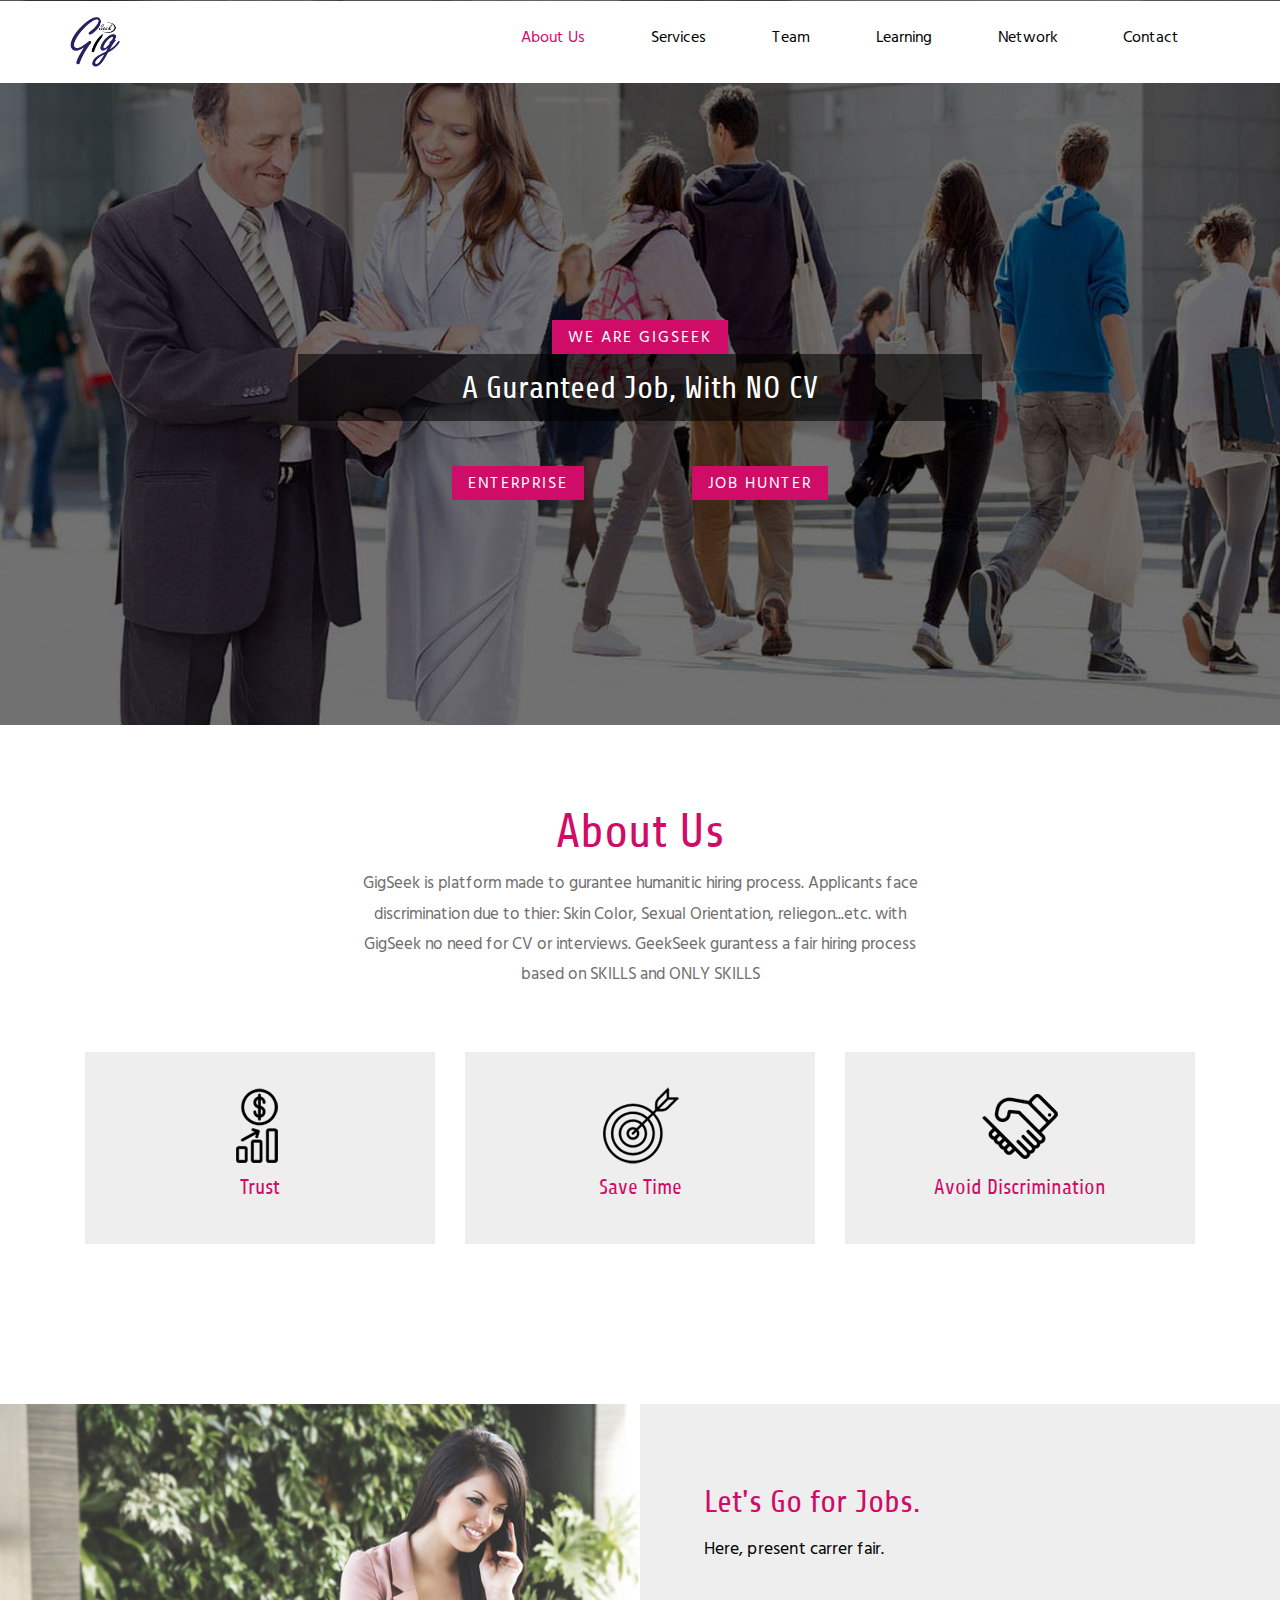
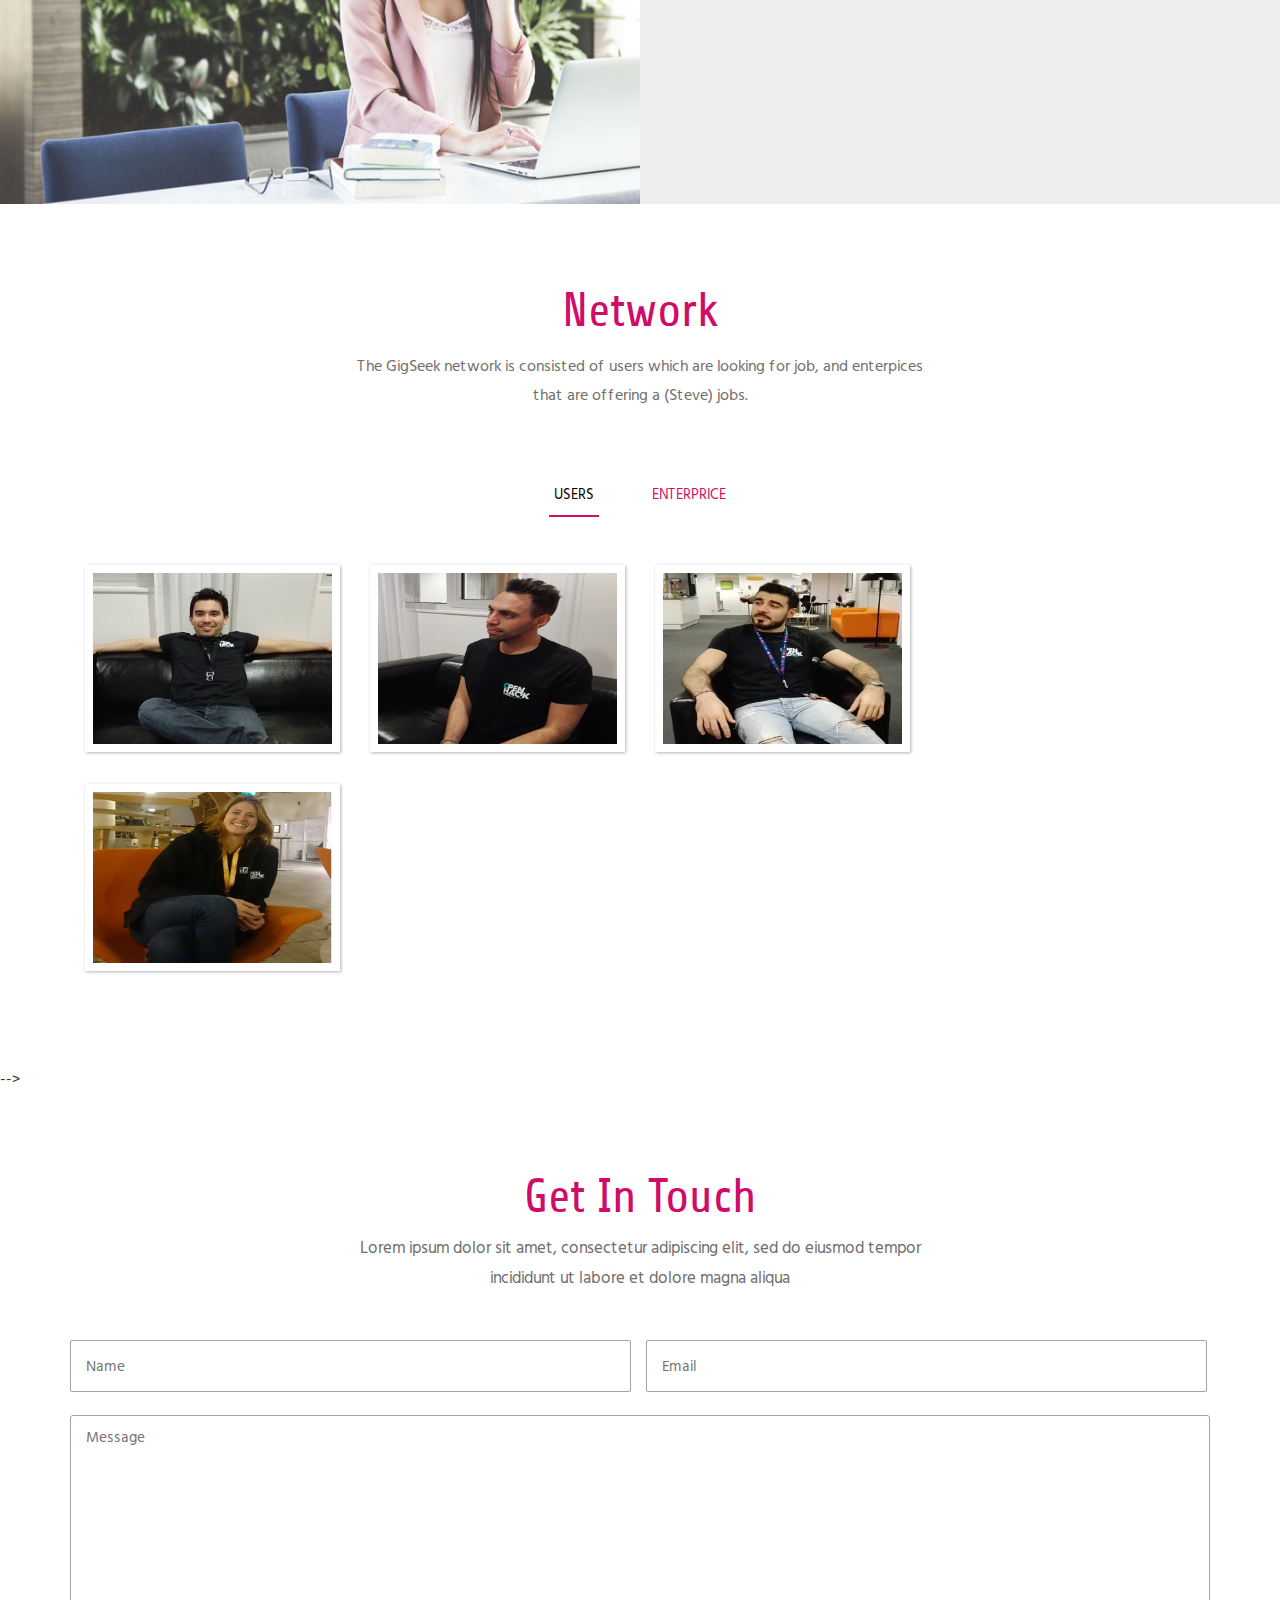
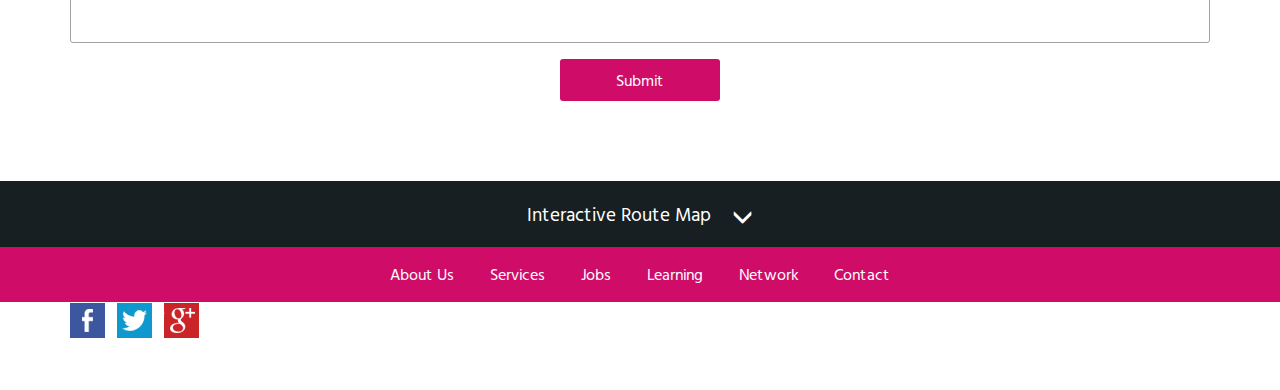
<file: index.html>
<!DOCTYPE HTML>
<html>
<head>
<title>Home</title>
<link href="css/bootstrap.css" rel="stylesheet" type="text/css" media="all">
<!-- jQuery (necessary for Bootstrap's JavaScript plugins) -->
<!-- Custom Theme files -->
<link href="css/style.css" rel="stylesheet" type="text/css" media="all"/>
<!-- Custom Theme files -->
<meta name="viewport" content="width=device-width, initial-scale=1">
<meta http-equiv="Content-Type" content="text/html; charset=utf-8" />
<meta name="keywords" content="" />
<script type="application/x-javascript"> addEventListener("load", function() { setTimeout(hideURLbar, 0); }, false); function hideURLbar(){ window.scrollTo(0,1); } </script>
<!--Google Fonts-->
<!--google fonts-->
<script src="js/jquery-1.11.0.min.js"></script>
<script src="js/jquery.circlechart.js"></script>
<!-- start-smoth-scrolling -->
<script type="text/javascript" src="js/move-top.js"></script>
<script type="text/javascript" src="js/easing.js"></script>
<script type="text/javascript">
	jQuery(document).ready(function($) {
		$(".scroll").click(function(event){		
			event.preventDefault();
			$('html,body').animate({scrollTop:$(this.hash).offset().top},1000);
		});
	});
	<link rel="stylesheet" href="https://maxcdn.bootstrapcdn.com/bootstrap/3.3.7/css/bootstrap.min.css">
  <script src="https://ajax.googleapis.com/ajax/libs/jquery/3.1.1/jquery.min.js"></script>
  <script src="https://maxcdn.bootstrapcdn.com/bootstrap/3.3.7/js/bootstrap.min.js"></script>

</script>
<style>
.logo{height:50px; 
weight:50px;
margin:0px,0px;}
.btn_pink {padding: 2 4 0 4;
font-size:12px;
height:23;
background-color:#CF0C68;
border-width:1;}
</style>
<!-- start-smoth-scrolling -->
</head>
<body>
<!--header strat here-->
<div class="header" id="home">
	<div class="container">
	  <div class="header-main">
	     <div class="logo">
		 <a href="/"><img class="logo" src="images/TransparentLogo.png"/></a>
            
	     </div>
	     <div class="top-nav">
		 	 <span class="menu"> <img src="images/icon.png" alt=""></span>	
		      <nav class="cl-effect-1" id="cl-effect-1">		   		       											
					<ul class="res">
						<li><a href="#home" class="scroll active">About Us</a></li>
						<li><a href="#about" class="scroll">Services</a></li>
						<li><a href="#team" class="scroll">Team</a></li>
						<li><a href="#services" class="scroll">Learning</a></li>
						<li><a href="#gallery" class="scroll">Network</a></li>	
						<li><a href="#contact" class="scroll">Contact</a></li>						
					</ul>
		   </nav>
				<!-- script-for-menu -->
								 <script>
								   $( "span.menu" ).click(function() {
									 $( "ul.res" ).slideToggle( 300, function() {
									 // Animation complete.
									  });
									 });
								</script>
				<!-- /script-for-menu -->

	    </div>
	     <div class="clearfix"> </div>
	  </div>
	</div>
</div>
<!--header strat here-->
<!--banner start here-->
<div class="banner">
	<div class="container">
		<div class="banner-main">
			   <h3>We are Gigseek</h3>
			   <h2>A Guranteed Job, With NO CV</h2>
			<div class="clearfix"> </div><br/><br/>
             <a href="#"><h3>Enterprise</h3></a>
            &nbsp;&nbsp;&nbsp;&nbsp;&nbsp;&nbsp;&nbsp;&nbsp;&nbsp;&nbsp;&nbsp;&nbsp;
            &nbsp;&nbsp;&nbsp;&nbsp;&nbsp;&nbsp;&nbsp;&nbsp;&nbsp;&nbsp;&nbsp;&nbsp;
              <a href="./user.html">  <h3>Job Hunter</h3></a>
		</div>
        <div>

        </div>
	</div>
</div>
<!--banner end here-->
<!--about start here-->
<div class="about-w3l" id="about">
	<div class="container">
		<div class="about-main-w3l">
			<div class="about-top-w3l">
			   <h3>About Us</h3>
			   <p>GigSeek is platform made to gurantee humanitic hiring process.
				   Applicants face discrimination  due to thier: Skin Color, Sexual Orientation, reliegon...etc.
			      with GigSeek no need for CV or interviews. GeekSeek gurantess a fair hiring process based on SKILLS and ONLY SKILLS
				
				 </p>
			</div>
			<div class="about-bottom-w3l">
				<div class="col-md-4 about-grid">
					<div class="about-grid-main">
						<img src="images/d1.png" alt="">
						<a data-toggle="modal" data-target="#myModal"><h4>Trust</h4></a>


  <!-- Modal -->
  <div class="modal fade" id="myModal" role="dialog">
    <div class="modal-dialog">
    
      <!-- Modal content-->
      <div class="modal-content">
        <div class="modal-header">
          <button type="button" class="close" data-dismiss="modal">&times;</button>
          <h4 class="modal-title">Trust</h4>
        </div>
        <div class="modal-body">
          <p>GigSeek platform guarantee trust between users and organizations.</p>
        </div>
        <div class="modal-footer">
          <button type="button" class="btn btn-default" data-dismiss="modal">Close</button>
        </div>
      </div>
      
    </div>
  </div>

						<!--<p> Ut enim ad minim veniam, quis nostrud exercitation ullamco</p>-->
					</div>
				</div>
				<div class="col-md-4 about-grid">
					<div class="about-grid-main">
						<img src="images/d2.png" alt="">
						<a data-toggle="modal" data-target="#myModa2"><h4>Save Time</h4></a>


  <!-- Modal -->
  <div class="modal fade" id="myModa2" role="dialog">
    <div class="modal-dialog">
    
      <!-- Modal content-->
      <div class="modal-content">
        <div class="modal-header">
          <button type="button" class="close" data-dismiss="modal">&times;</button>
          <h4 class="modal-title">Save TIme</h4>
        </div>
        <div class="modal-body">
          <p>Our inovative platform can save a lot of time previously spent on writing CV's etc.</p>
        </div>
        <div class="modal-footer">
          <button type="button" class="btn btn-default" data-dismiss="modal">Close</button>
        </div>
      </div>
      
    </div>
  </div>
						<!--<p> Ut enim ad minim veniam, quis nostrud exercitation ullamco</p>-->
					</div>
				</div>
				<div class="col-md-4 about-grid">
					<div class="about-grid-main">
						<img src="images/d3.png" alt="">
						<a data-toggle="modal" data-target="#myModa3"><h4>Avoid Discrimination</h4></a>


  <!-- Modal -->
  <div class="modal fade" id="myModa3" role="dialog">
    <div class="modal-dialog">
    
      <!-- Modal content-->
      <div class="modal-content">
        <div class="modal-header">
          <button type="button" class="close" data-dismiss="modal">&times;</button>
          <h4 class="modal-title">Avoid Discriminatin</h4>
        </div>
        <div class="modal-body">
          <p>The most important thing that is offerd by GigSeek is that, this platform use well-knonw tool to avoid dicrimination that leads to waste of talents.</p>
        </div>
        <div class="modal-footer">
          <button type="button" class="btn btn-default" data-dismiss="modal">Close</button>
        </div>
      </div>
      
    </div>
  </div>
						<!--<p> Ut enim ad minim veniam, quis nostrud exercitation ullamco</p>-->
					</div>
				</div>
			  <div class="clearfix"> </div>
			</div>			
		</div>
	</div>
</div>
<!--about end here-->
<!--team start here-->
<div class="team" id="team">
	<!--<div class="container">
		<div class="team-main">
			  <div class="team-top">
			  	<h3>Our Team</h3>
			  	<p>Lorem ipsum dolor sit amet, consectetur adipiscing elit, sed do eiusmod tempor incididunt ut labore et dolore magna aliqua</p>
			  </div>
			  <div class="team-bottom">
			  	<div class="col-md-6 team-gris">
			  		<div class="team-member">
				  		<div class="team-img">
				  			<img src="images/t1.jpg" alt="" class="img-responsive">
				  			<ul class="team-mem">				  				
				  				<li><a href="#" class="fa"><span class="team-icon"> </span> </a></li>
				  				<li><a href="#" class="tw"><span class="team-icon"> </span> </a></li>
				  				<li><a href="#" class="g"><span class="team-icon"> </span> </a></li>
				  			</ul>
				  		</div>
				  		<div class="team-text">
				  			<h3>Smith</h3>
				  			<h4>CEO</h4>
				  		   <p>Lorem ipsum dolor sit amet, consectetur adipiscing elit, sed do eiusmod tempor.</p>
				  		</div>
				  	  <div class="clearfix"> </div>
			  	   </div>
			  	</div>
			  	<div class="col-md-6 team-gris">
			  	   <div class="team-member">
				  		<div class="team-img">
				  			<img src="images/t2.jpg" alt="" class="img-responsive">
				  			<ul class="team-mem">				  				
				  				<li><a href="#" class="fa"><span class="team-icon"> </span> </a></li>
				  				<li><a href="#" class="tw"><span class="team-icon"> </span> </a></li>
				  				<li><a href="#" class="g"><span class="team-icon"> </span> </a></li>
				  			</ul>
				  		</div>
				  		<div class="team-text">
				  			<h3>Cruz</h3>
				  			<h4>Manager</h4>
				  		   <p>Lorem ipsum dolor sit amet, consectetur adipiscing elit, sed do eiusmod tempor.</p>
				  		</div>
				  	  <div class="clearfix"> </div>
			  	   </div>
			  </div>
			  	<div class="clearfix"> </div>
			 </div>
			 <div class="team-bottom">
			  	<div class="col-md-6 team-gris">
			  		<div class="team-member">
				  		<div class="team-img">
				  			<img src="images/t3.jpg" alt="" class="img-responsive">
				  			<ul class="team-mem">				  				
				  				<li><a href="#" class="fa"><span class="team-icon"> </span> </a></li>
				  				<li><a href="#" class="tw"><span class="team-icon"> </span> </a></li>
				  				<li><a href="#" class="g"><span class="team-icon"> </span> </a></li>
				  			</ul>
				  		</div>
				  		<div class="team-text">
				  			<h3>Jackson</h3>
				  			<h4>Staff</h4>
				  		   <p>Lorem ipsum dolor sit amet, consectetur adipiscing elit, sed do eiusmod tempor.</p>
				  		</div>
				  	  <div class="clearfix"> </div>
			  	   </div>
			  	</div>
			  	<div class="col-md-6 team-gris">
			  		<div class="team-member">
				  		<div class="team-img">
				  			<img src="images/t4.jpg" alt="" class="img-responsive">
				  			<ul class="team-mem">				  				
				  				<li><a href="#" class="fa"><span class="team-icon"> </span> </a></li>
				  				<li><a href="#" class="tw"><span class="team-icon"> </span> </a></li>
				  				<li><a href="#" class="g"><span class="team-icon"> </span> </a></li>
				  			</ul>
				  		</div>
				  		<div class="team-text">
				  			<h3>mac</h3>
				  			<h4>Staff</h4>
				  		   <p>Lorem ipsum dolor sit amet, consectetur adipiscing elit, sed do eiusmod tempor.</p>
				  		</div>
				  	  <div class="clearfix"> </div>
			  	   </div>
			  	</div>
			  	<div class="clearfix"> </div>
			 </div>
		</div>
	</div>-->
</div>
<!--team end here-->
<!--design1 start here-->
<div class="design1">
	<div class="design1-main">
		<div class="col-md-6 design1-left">
			
		</div>
		<div class="col-md-6 design1-right">
			<h3>Let's Go for Jobs.</h3>
			<p>Here, present carrer fair.</p>
		</div>
	   <div class="clearfix"> </div>
	</div>
</div>
<!--design1 end here-->
<!--services start here-->
<!--<div class="services-agile" id="services">
	<div class="container">
		<div class="services-main-agile">
			   <div class="service-top-agile">
				   <h3>Our Services</h3>
				   <p>Here, we will give the detail about our service</p>
			  </div>
			  <div class="services-bottom">
			  	 <div class="col-md-7 services-bottom-left">
			  		<div class="ser-grid">
			  		    <div class="col-md-2 ser-icon">
			  			   <span><img src="images/d4.png" alt=""></span>
			  			</div>
			  			<div class="col-md-10 ser-text">
			  				<h4>Java Developer</h4>
			  				<p>But in certain circumstances and owing to the claims of duty or the obligations.</p>
			  			</div>
			  			<div class="clearfix"> </div>
			  		</div>
			  		<div class="ser-grid">
			  		    <div class="col-md-2 ser-icon">
			  			   <span><img src="images/d7.png" alt=""></span>
			  			</div>
			  			<div class="col-md-10 ser-text">
			  				<h4>Graphic Dveloper</h4>
			  				<p>But in certain circumstances and owing to the claims of duty or the obligations.</p>
			  			</div>
			  			<div class="clearfix"> </div>
			  		</div>
			  		<div class="ser-grid">
			  		    <div class="col-md-2 ser-icon">
			  			   <span><img src="images/d6.png" alt=""></span>
			  			</div>
			  			<div class="col-md-10 ser-text">
			  				<h4>Marketer</h4>
			  				<p>But in certain circumstances and owing to the claims of duty or the obligations.</p>
			  			</div>
			  			<div class="clearfix"> </div>
			  		</div>
			  		
			  	 </div>
			  	 <div class="col-md-5 services-bottom-rit">
			  	 	<div class="col-md-4 ser-crl1">
			  		  <div class="demo-4" data-percent="75"> </div>
			  		  <h4>Branding</h4>
			  		 </div>
			  		 <div class="col-md-4 ser-crl1">
				      <div class="demo-5" data-percent="65"> </div>
				      <h4>Marketing</h4>
				     </div>
				     <div class="col-md-4 ser-crl1">
				      <div class="demo-6" data-percent="40"> </div>
				      <h4>Volunteer</h4>
				     </div>
				     <div class="clearfix"> </div>
			  	 </div>
                        <script>
							$('.demo-4').percentcircle({
							animate : true,
							diameter : 100,
							guage: 3,
							coverBg: '#fff',
							bgColor: '#cf790c',
							fillColor: '#46CFB0',
							percentSize: '18px',
							percentWeight: 'normal'
							});		
							$('.demo-5').percentcircle({
							animate : true,
							diameter : 100,
							guage: 3,
							coverBg: '#fff',
							bgColor: '#efefef',
							fillColor: '#8BC163',
							percentSize: '18px',
							percentWeight: '20px'
							});	
							$('.demo-6').percentcircle({
							animate : true,
							diameter : 100,
							guage: 10,
							coverBg: '#fff',
							bgColor: '#efefef',
							fillColor: '#D870A9',
							percentSize: '18px',
							percentWeight: 'normal'
							});		
										
								</script>			  	 
			   <div class="clearfix"> </div>
		    </div>			
		</div>
	</div>
</div>-->
<!--services end here-->
<!--design2 start here-->
<!--<div class="design2">
	<div class="design-2-main">
		<div class="col-md-6 design2-left">
			
		</div>
		<div class="col-md-6 design2-right">
			<div class="design2-top">
				<h3>Best Work Environment</h3>
			    <p> Et harum quidem rerum facilis est et expedita distinctio. Nam libero tempore, cum soluta nobis est eligendi optio cumque nihil impedit.</p>
			</div>
		   <div class="design2-main-grid">
			   	<div class="design2-grid-left">
			   		<span class="d-work"> </span>
			   		<div class="design2-text">
			   			<h4>Nam libero tempore</h4>			   			
			   		</div>
			   		<p> These cases are perfectly simple and easy to distinguish Nam libero tempore.</p>
			   		<div class="clearfix"> </div>
			   	</div>
			   	<div class="design2-grid-left">
			   		<span class="d1-work"> </span>
			   		<div class="design2-text">
			   			<h4>Tempore nam libero</h4>			   			
			   		</div>
			   		<p> These cases are perfectly simple and easy to distinguish Nam libero tempore.</p>
			   		<div class="clearfix"> </div>
			   	</div>
			  <div class="clearfix"> </div>
		   </div>
		   <div class="design2-main-grid">
			   	<div class="design2-grid-left">
			   		<span class="d2-work"> </span>
			   		<div class="design2-text">
			   			<h4>Nam libero tempore</h4>			   			
			   		</div>
			   		<p> These cases are perfectly simple and easy to distinguish Nam libero tempore.</p>
			   		<div class="clearfix"> </div>
			   	</div>
			   	<div class="design2-grid-left">
			   		<span class="d3-work"> </span>
			   		<div class="design2-text">
			   			<h4>Tempore nam libero</h4>			   			
			   		</div>
			   		<p> These cases are perfectly simple and easy to distinguish Nam libero tempore.</p>
			   		<div class="clearfix"> </div>
			   	</div>
			  <div class="clearfix"> </div>
		   </div>
		</div>
		<div class="clearfix"> </div>
	</div>
</div>-->
<!--design2 end here-->
<!--gallery-->
<script src="js/easyResponsiveTabs.js" type="text/javascript"></script>
		    <script type="text/javascript">
			    $(document).ready(function () {
			        $('#horizontalTab').easyResponsiveTabs({
			            type: 'default', //Types: default, vertical, accordion           
			            width: 'auto', //auto or any width like 600px
			            fit: true   // 100% fit in a container
			        });
			    });
				
</script>
<!--script-->
<script src="js/jquery.chocolat.js"></script>
		<link rel="stylesheet" href="css/chocolat.css" type="text/css" media="screen" charset="utf-8">
		<!--light-box-files -->
		<script type="text/javascript" charset="utf-8">
		$(function() {
			$('.img-top a').Chocolat();
		});
		</script>

<!--gallery-->
<div class="gallery" id="gallery">
   <div class="container">
	  <div class="gallery-top ">
			<h3>Network</h3>
			<p>The GigSeek network is consisted of users which are looking for job, and enterpices that are offering a (Steve) jobs.</p>
		</div>	
		<div class="sap_tabs">
			
						 <div id="horizontalTab" style="display: block; width: 100%; margin: 0px;">
						  <ul class="resp-tabs-list">
						  	  <!--<li class="resp-tab-item" aria-controls="tab_item-0" role="tab"><span>All</span></li>-->
							  <li class="resp-tab-item" aria-controls="tab_item-1" role="tab"><span>Users</span></li>
							  <li class="resp-tab-item" aria-controls="tab_item-2" role="tab"><span>Enterprice</span></li>
							<!-- <li class="resp-tab-item" aria-controls="tab_item-3" role="tab"><span>Category2</span></li>-->
							  <div class="clearfix"> </div>
						  </ul>				  	 
							<div class="resp-tabs-container">
							    <!--<div class="tab-1 resp-tab-content" aria-labelledby="tab_item-0">
									<div class="tab_img">
									  <div class="col-md-3 img-top ">
									  	<div class="ih-item square effect7">
					   		  			   <a href="images/Pedro.jpg" rel="title" class="b-link-stripe b-animate-go  thickbox">
					   		  			   	<img src="images/Pedro.jpg" class="img-responsive" alt="">
												 <div class="info">
						                        <h3>Foreign job seeker</h3>
							                        <p>Colombia</p>
						                      </div>
					   		  			   </a>
										</div>
										</div>
										<div class="col-md-3 img-top ">
											<div class="ih-item square effect7">
					   		  			    <a href="images/Adham.jpg" rel="title" class="b-link-stripe b-animate-go  thickbox">
					   		  			    	<img src="images/Adham.jpg" class="img-responsive" alt=""/>
												  <div class="info">
							                        <h3>Foreign joob seeker</h3>
							                        <p>Palestine</p>
							                      </div>
					   		  			   </a>
					   		  			   </div>
										</div>
										<div class="col-md-3 img-top ">
											<div class="ih-item square effect7">
						   		  			   <a href="images/George.jpg" rel="title" class="b-link-stripe b-animate-go  thickbox">
						   		  			   	<img src="images/George.jpg" class="img-responsive" alt=""/>
												   <div class="info">
							                        <h3>Agility</h3>
							                        <p>Description goes here</p>
							                       </div>
					   		  			       </a>
					   		  			   </div>
										</div>
										<div class="col-md-3 img-top ">
											<div class="ih-item square effect7">
					   		  			     <a href="images/Girl.jpg" rel="title" class="b-link-stripe b-animate-go  thickbox">
					   		  			     	<img src="images/Girl.jpg" class="img-responsive" alt=""/>
												 <div class="info">
							                        <h3>Agility</h3>
							                        <p>Description goes here</p>
							                      </div>
					   		  			   </a>
										</div>
										</div>
											<div class="clearfix"> </div>
							     </div>	
							     <div class="tab_img">
									  <div class="col-md-3 img-top ">
									  	<div class="ih-item square effect7">
					   		  			   <a href="images/g5.jpg" rel="title" class="b-link-stripe b-animate-go  thickbox">
					   		  			   	<img src="images/g5.jpg" class="img-responsive" alt=""/>
												 <div class="info">
							                        <h3>Agility</h3>
							                        <p>Description goes here</p>
							                      </div>
					   		  			   </a>
					   		  			  </div>
										</div>
										<div class="col-md-3 img-top ">
											<div class="ih-item square effect7">
					   		  			     <a href="images/g6.jpg" rel="title" class="b-link-stripe b-animate-go  thickbox">
					   		  			    	<img src="images/g6.jpg" class="img-responsive" alt=""/>
												 <div class="info">
							                        <h3>Agility</h3>
							                        <p>Description goes here</p>
							                      </div>
					   		  			     </a>
					   		  			   </div>
										</div>
										<div class="col-md-3 img-top ">
											<div class="ih-item square effect7">
					   		  			      <a href="images/Company1.jpg" rel="title" class="b-link-stripe b-animate-go  thickbox">
					   		  			   	    <img src="images/Company1.jpg" class="img-responsive" alt=""/>
												 <div class="info">
							                        <h3>Agility</h3>
							                        <p>Description goes here</p>
							                      </div>
					   		  			   </a>
					   		  			   </div>
										</div>
										<div class="col-md-3 img-top ">
											<div class="ih-item square effect7">
					   		  			     <a href="images/Company2.jpg" rel="title" class="b-link-stripe b-animate-go  thickbox">
					   		  			     	<img src="images/Company2.jpg" class="img-responsive" alt=""/>
												 <div class="info">
							                        <h3>Agility</h3>
							                        <p>Description goes here</p>
							                      </div>
					   		  			   </a>
										</div>
									 </div>
											<div class="clearfix"> </div>
							     </div>	
							     <div class="tab_img">
									  <div class="col-md-3 img-top ">
									  	 <div class="ih-item square effect7">
					   		  			   <a href="images/g1.jpg" rel="title" class="b-link-stripe b-animate-go  thickbox">
					   		  			   	<img src="images/g9.jpg" class="img-responsive" alt=""/>
												 <div class="info">
							                        <h3>Agility</h3>
							                        <p>Description goes here</p>
							                      </div>
					   		  			   </a>
					   		  			   </div>
										</div>
										<div class="col-md-3 img-top ">
											<div class="ih-item square effect7">
					   		  			    <a href="images/g10.jpg" rel="title" class="b-link-stripe b-animate-go  thickbox">
					   		  			    	<img src="images/g10.jpg" class="img-responsive" alt=""/>
												 <div class="info">
							                        <h3>Agility</h3>
							                        <p>Description goes here</p>
							                      </div>
					   		  			     </a>
					   		  			   </div>
										</div>
										<div class="col-md-3 img-top ">
											<div class="ih-item square effect7">
					   		  			   <a href="images/g11.jpg" rel="title" class="b-link-stripe b-animate-go  thickbox">
					   		  			   	<img src="images/g11.jpg" class="img-responsive" alt=""/>
												 <div class="info">
							                        <h3>Agility</h3>
							                        <p>Description goes here</p>
							                      </div>
					   		  			   </a>
					   		  			   </div>
										</div>
										<div class="col-md-3 img-top ">
										  <div class="ih-item square effect7">
					   		  			     <a href="images/g12.jpg" rel="title" class="b-link-stripe b-animate-go  thickbox">
					   		  			     	<img src="images/g12.jpg" class="img-responsive" alt=""/>
												 <div class="info">
							                        <h3>Agility</h3>
							                        <p>Description goes here</p>
							                      </div>
					   		  			   </a>
										</div>
									   </div>
											<div class="clearfix"> </div>
							     </div>	
									 	        					 
						      </div>-->
							    <div class="tab-1 resp-tab-content" aria-labelledby="tab_item-1">
								
							     <div class="tab_img">
									  <div class="col-md-3 img-top ">
									  	<div class="ih-item square effect7">
					   		  			   <a href="images/Pedro.jpg" rel="title" class="b-link-stripe b-animate-go  thickbox">
					   		  			   	<img src="images/Pedro.jpg" class="img-responsive" alt=""/>
												 <div class="info">
							                        <h3>Foreing job seeker</h3>
							                        <p>Columbia</p>
							                      </div>
					   		  			   </a>
					   		  			   </div>
										</div>
										<!--<div class="col-md-3 img-top ">
											<div class="ih-item square effect7">
					   		  			    <a href="images/g1.jpg" rel="title" class="b-link-stripe b-animate-go  thickbox">
					   		  			    	<img src="images/g1.jpg" class="img-responsive" alt=""/>
												 <div class="info">
							                        <h3>Agility</h3>
							                        <p>Description goes here</p>
							                      </div>
					   		  			   </a>
					   		  			   </div>
										</div>-->
										<div class="col-md-3 img-top ">
										  <div class="ih-item square effect7">
					   		  			   <a href="images/Adham.jpg" rel="title" class="b-link-stripe b-animate-go  thickbox">
					   		  			   	<img src="images/Adham.jpg" class="img-responsive" alt=""/>
												 <div class="info">
							                        <h3>Foreign joob seeker</h3>
							                        <p>Palestine</p>
							                      </div>
					   		  			   </a>
					   		  			   </div>
										</div>
										<div class="col-md-3 img-top ">
										   <div class="ih-item square effect7">
					   		  			     <a href="images/George.jpg" rel="title" class="b-link-stripe b-animate-go  thickbox">
					   		  			     	<img src="images/George.jpg" class="img-responsive" alt=""/>
												 <div class="info">
							                        <h3>Foreign job seeker</h3>
							                        <p>Grece</p>
							                      </div>
					   		  			   </a>
										</div>
									  </div>
											<div class="clearfix"> </div>
							     </div>	
							     	<div class="tab_img">
									  <div class="col-md-3 img-top ">
									  	<div class="ih-item square effect7">
					   		  			   <a href="images/Girl.jpg" rel="title" class="b-link-stripe b-animate-go  thickbox">
					   		  			   	<img src="images/Girl.jpg" class="img-responsive" alt=""/>
												 <div class="info">
							                        <h3>Gender</h3>
							                        <p>Can take a job easily than male</p>
							                      </div>
					   		  			   </a>
					   		  			   </div>
										</div>
										<!--<div class="col-md-3 img-top ">
										  <div class="ih-item square effect7">
					   		  			    <a href="images/g5.jpg" rel="title" class="b-link-stripe b-animate-go  thickbox">
					   		  			    	<img src="images/g5.jpg" class="img-responsive" alt=""/>
												 <div class="info">
							                        <h3>Agility</h3>
							                        <p>Description goes here</p>
							                      </div>
					   		  			   </a>
					   		  			   </div>
										</div>-->
										<!--<div class="col-md-3 img-top ">
										  <div class="ih-item square effect7">
					   		  			   <a href="images/g6.jpg" rel="title" class="b-link-stripe b-animate-go  thickbox">
					   		  			   	<img src="images/g6.jpg" class="img-responsive" alt=""/>
												 <div class="info">
							                        <h3>Agility</h3>
							                        <p>Description goes here</p>
							                      </div>
					   		  			   </a>
										</div>
									 </div>-->
											<div class="clearfix"> </div>
							     </div>	
									 	        					 
						  </div>
						    <div class="tab-1 resp-tab-content" aria-labelledby="tab_item-2">
								
									  <div class="tab_img">
									  <div class="col-md-3 img-top ">
									  	 <div class="ih-item square effect7">
					   		  			   <a href="images/Company1.jpg" rel="title" class="b-link-stripe b-animate-go  thickbox">
					   		  			   	<img src="images/Company1.jpg" class="img-responsive" alt=""/>
												 <!--<div class="info">
							                        <h3>Agility</h3>
							                        <p>Description goes here</p>
							                      </div>-->
					   		  			   </a>
										</div>
										</div>
										<div class="col-md-3 img-top ">
										 <div class="ih-item square effect7">
					   		  			    <a href="images/Company2.jpg" rel="title" class="b-link-stripe b-animate-go  thickbox">
					   		  			    	<img src="images/Company2.jpg" class="img-responsive" alt=""/>
												 <!--<div class="info">
							                        <h3>Agility</h3>
							                        <p>Description goes here</p>
							                      </div>-->
					   		  			   </a>
										</div>
										</div>
										<!--<div class="col-md-3 img-top ">
											<div class="ih-item square effect7">
					   		  			   <a href="images/g9.jpg" rel="title" class="b-link-stripe b-animate-go  thickbox">
					   		  			   	<img src="images/g9.jpg" class="img-responsive" alt=""/>
												 <div class="info">
							                        <h3>Agility</h3>
							                        <p>Description goes here</p>
							                      </div>
					   		  			   </a>
					   		  			  </div>
										</div>-->
									<!--<div class="col-md-3 img-top ">
										<div class="ih-item square effect7">
					   		  			    <a href="images/g10.jpg" rel="title" class="b-link-stripe b-animate-go  thickbox">
					   		  			    	<img src="images/g10.jpg" class="img-responsive" alt=""/>
												 <div class="info">
							                        <h3>Agility</h3>
							                        <p>Description goes here</p>
							                      </div>
					   		  			   </a>
										</div>
									</div>-->
											<div class="clearfix"> </div>
							    <!-- </div>	
							     	<div class="tab_img">
									  <div class="col-md-3 img-top ">
									  	<div class="ih-item square effect7">
					   		  			   <a href="images/g11.jpg" rel="title" class="b-link-stripe b-animate-go  thickbox">
					   		  			   	<img src="images/g11.jpg" class="img-responsive" alt=""/>
												 <div class="info">
							                        <h3>Agility</h3>
							                        <p>Description goes here</p>
							                      </div>
					   		  			   </a>
										</div>
										</div>
										<div class="col-md-3 img-top ">
										  <div class="ih-item square effect7">
					   		  			    <a href="images/g12.jpg" rel="title" class="b-link-stripe b-animate-go  thickbox">
					   		  			    	<img src="images/g12.jpg" class="img-responsive" alt=""/>
												 <div class="info">
							                        <h3>Agility</h3>
							                        <p>Description goes here</p>
							                      </div>
					   		  			   </a>
										</div>
										</div>
											<div class="clearfix"> </div>
							     </div>	-->	        					 
						  </div>
						   <div class="tab-1 resp-tab-content" aria-labelledby="tab_item-3">
						   	<div class="tab_img">
									  <div class="col-md-3 img-top ">
									  	<div class="ih-item square effect7">
					   		  			   <a href="images/Company2.jpg" rel="title" class="b-link-stripe b-animate-go  thickbox">
					   		  			   	<img src="images/Company2.jpg" class="img-responsive" alt=""/>
												<!-- <div class="info">
							                        <h3>Agility</h3>
							                        <p>Description goes here</p>
							                      </div>-->
					   		  			   </a>
					   		  			  </div>
										</div>
										<div class="col-md-3 img-top ">
										  <div class="ih-item square effect7">
					   		  			    <!--<a href="images/g1.jpg" rel="title" class="b-link-stripe b-animate-go  thickbox">
					   		  			    	<img src="images/g1.jpg" class="img-responsive" alt=""/>
												 <div class="info">
							                        <h3>Agility</h3>
							                        <p>Description goes here</p>
							                      </div>
					   		  			   </a>-->
					   		  			   </div>
										</div>
										<div class="col-md-3 img-top ">
										  <div class="ih-item square effect7">
					   		  			   <a href="images/Adham.jpg" rel="title" class="b-link-stripe b-animate-go  thickbox">
					   		  			   	<img src="images/Adham.jpg" class="img-responsive" alt=""/>
												 <div class="info">
							                        <h3>Agility</h3>
							                        <p>Description goes here</p>
							                      </div>
					   		  			   </a>
					   		  			   </div>
										</div>
										<div class="col-md-3 img-top ">
											<div class="ih-item square effect7">
					   		  			     <a href="images/George.jpg" rel="title" class="b-link-stripe b-animate-go  thickbox">
					   		  			     	<img src="images/George.jpg" class="img-responsive" alt=""/>
												 <div class="info">
							                        <h3>Agility</h3>
							                        <p>Description goes here</p>
							                      </div>
					   		  			   </a>
										</div>
									</div>
											<div class="clearfix"> </div>
							     </div>	
							     <div class="tab_img">
									  <div class="col-md-3 img-top ">
									  	<div class="ih-item square effect7">
					   		  			   <a href="images/Girl.jpg" rel="title" class="b-link-stripe b-animate-go  thickbox">
					   		  			   	<img src="images/Girl.jpg" class="img-responsive" alt=""/>
												 <div class="info">
							                        <h3>Agility</h3>
							                        <p>Description goes here</p>
							                      </div>
					   		  			   </a>
					   		  			   </div>
										</div>
										<div class="col-md-3 img-top ">
										  <div class="ih-item square effect7">
					   		  			   <!-- <a href="images/g5.jpg" rel="title" class="b-link-stripe b-animate-go  thickbox">
					   		  			    	<img src="images/g5.jpg" class="img-responsive" alt=""/>
												 <div class="info">
							                        <h3>Agility</h3>
							                        <p>Description goes here</p>
							                      </div>
					   		  			   </a>-->
					   		  			  </div>
										</div>
										<!--<div class="col-md-3 img-top ">
										  <div class="ih-item square effect7">
					   		  			   <a href="images/g6.jpg" rel="title" class="b-link-stripe b-animate-go  thickbox">
					   		  			   	<img src="images/g6.jpg" class="img-responsive" alt=""/>
												 <div class="info">
							                        <h3>Agility</h3>
							                        <p>Description goes here</p>
							                      </div>
					   		  			   </a>
					   		  			   </div>
										</div>-->
										<div class="col-md-3 img-top ">
										  <div class="ih-item square effect7">
					   		  			     <a href="images/Company1.jpg" rel="title" class="b-link-stripe b-animate-go  thickbox">
					   		  			     	<img src="images/Company1.jpg" class="img-responsive" alt=""/>
												 <div class="info">
							                        <h3>Agility</h3>
							                        <p>Description goes here</p>
							                      </div>
					   		  			   </a>
										</div>
										</div>
											<div class="clearfix"> </div>
							     </div>	
						   	</div>		
                  </div>
             </div>
         </div>
    </div>	
</div>
<!--gallery-->
<!--happy start here-->
<script src="js/responsiveslides.min.js"></script>
 <script>
    // You can also use "$(window).load(function() {"
    $(function () {
      $("#slider").responsiveSlides({
      	auto: true,
        manualControls: '#slider3-pager',
      });
    });
  </script>
<!--<div class="happy">
	<div class="container">
		<div class="happy-main">
			<div class="happy-top">
				<h3>Happy Testimonials</h3>
				<h4>Lorem ipsum dolor sit amet, consectetur</h4>
			</div>
			<div class="happy-bottom">
				 <div class="slider">
	    <!-- Slideshow 3 -->
	    <!--<ul class="rslides" id="slider">
	      <li><p>揕orem ipsum dolor sit amet, consectetur adipisicing elit, sed do eiusmod tempor incididunt ut labore et dolore magna aliqua. Ut enim ad minim  veniam, quis nostrud exercitation ullamco.?/p></li>
	      <li><p>"Sed ut perspiciatis unde omnis iste natus error sit voluptatem accusantium doloremque laudantium, totam rem aperiam, eaque ipsa quae ab illo inventore  vitae dicta sunt explicabo."</p></li>
	      <li><p>"On the other hand, we denounce with righteous indignation and dislike men who are so beguiled and demoralized by the charms of pleasure of the moment, so blinded by desire."</p></li>
	      <li><p>"These cases are perfectly simple and easy to distinguish. In a free hour, when our power of choice is untrammelled and when nothing prevents our being able to do what we like best."</p></li>
	    </ul>
	    <!-- Slideshow 3 Pager -->
	   <!-- <ul id="slider3-pager">
	      <li><a href="#" class="active"><img src="images/sli1.png" alt=""></a></li>
	      <li><a href="#"><img src="images/sli2.png" alt=""></a></li>
	      <li><a href="#"><img src="images/sli3.png" alt=""></a></li>
	      <li><a href="#"><img src="images/sli4.png" alt=""></a></li>
	    </ul>
    </div>-->
		  <!--<div class="clearfix"> </div>
		</div>
	</div>
 </div>-->
</div>-->
<!--happy end here-->
<!--get in touch start here-->
<div class="get-touch" id="contact">
	<div class="container">
		<div class="get-touch-main">
			  <div class="get-touch-top">
			  	   <h3>Get In Touch</h3>
			  	   <p>Lorem ipsum dolor sit amet, consectetur adipiscing elit, sed do eiusmod tempor incididunt ut labore et dolore magna aliqua</p>
			  </div>
			  <div class="get-touch-bottom">
			  	<form action="#" method="post">
			  		<input type="text" placeholder="Name" name="Name">
			  		 <input type="text" class="no-mar" placeholder="Email" name="Email" required>
			  		<textarea placeholder="Message" name="Message" ></textarea>
			  		<input type="submit" value="Submit">
			  	</form>
			  </div>
		</div>
	</div>
</div>
<!--get in touch end here-->
<!--map start here-->
	<div class="map">
		<ul class="faq">
			<li class="item1 wow fadeInDown animated" data-wow-delay=".5s"><a href="#">Interactive Route Map<span class="glyphicon glyphicon-menu-down"></span></a>
				<ul>
					<li class="subitem1">
						<iframe src=""> </iframe>
					</li>										
				</ul>
			</li>
		</ul>
		<!-- script for tabs -->
		<script type="text/javascript">
			$(function() {
			
				var menu_ul = $('.faq > li > ul'),
					   menu_a  = $('.faq > li > a');
				
				menu_ul.hide();
			
				menu_a.click(function(e) {
					e.preventDefault();
					if(!$(this).hasClass('active')) {
						menu_a.removeClass('active');
						menu_ul.filter(':visible').slideUp('normal');
						$(this).addClass('active').next().stop(true,true).slideDown('normal');
					} else {
						$(this).removeClass('active');
						$(this).next().stop(true,true).slideUp('normal');
					}
				});
			
			});
		</script>
		<!-- script for tabs -->
	</div>
<!--map end here-->
<!--footer nav start-->
<div class="footer">
	<div class="container">
		<div class="footer-main">
			<ul>
				<li><a href="#home" class="scroll active">About Us</a></li>
				<li><a href="#about" class="scroll">Services</a></li>
				<li><a href="#team" class="scroll">Jobs</a></li>
				<li><a href="#services" class="scroll">Learning</a></li>
				<li><a href="#gallery" class="scroll">Network</a></li>	
				<li><a href="#contact" class="scroll">Contact</a></li>						
			</ul>
		</div>
	</div>
</div>
<!--footer nav end here--> 
<!--copy rights start here-->
<div class="copy-right">
	<div class="container">
		 <div class="copy-rights-main">		
		 	       <ul class="ftr-icons">
					<li><a href="#"><span class="fa"> </span>
						<div class="tooltip"><span>Facebook</span></div>
					</a></li>
					<li><a href="#"><span class="tw"> </span>
						<div class="tooltip"><span>Twitter</span></div>
					</a></li>
					<li><a href="#"><span class="g"> </span>
						<div class="tooltip"><span>Google</span></div>
					</a></li>
				  </ul>
 	
		 		  <p>Copyright &copy; 2016.HackTeam. Gigseek</p>		 	
    	 </div>
    </div>
     <script type="text/javascript">
										$(document).ready(function() {
											/*
											var defaults = {
									  			containerID: 'toTop', // fading element id
												containerHoverID: 'toTopHover', // fading element hover id
												scrollSpeed: 1200,
												easingType: 'linear' 
									 		};
											*/
											
											$().UItoTop({ easingType: 'easeOutQuart' });
											
										});
									</script>
						<a href="#" id="toTop" style="display: block;"> <span id="toTopHover" style="opacity: 1;"> </span></a>

</div>
<!--copy right end here-->
</body>
</html>
</file>
<file: css/style.css>
h4, h5, h6,
h1, h2, h3 {margin: 0;}
ul, ol {margin: 0;}
p {margin: 0;}
html, body{
  font-family: 'HindVadodara-Regular';
   font-size: 100%;
   background:#fff; 
}
a {
  text-decoration: none;
  transition: 0.5s all;
  -webkit-transition: 0.5s all;
  -moz-transition: 0.5s all;
  -o-transition: 0.5s all;
}
a:hover {
  transition: 0.5s all;
  -webkit-transition: 0.5s all;
  -moz-transition: 0.5s all;
  -o-transition: 0.5s all;
  text-decoration:none;
}
@font-face {
    font-family: 'Share-Regular';
    src:url(../fonts/Share-Regular.ttf) format('truetype');
}
@font-face {
	font-family: 'HindVadodara-Regular';
    src:url(../fonts/HindVadodara-Regular.ttf) format('truetype');
}
/*--header start here--*/
/*--header start here--*/
.header {
    padding: 1em 0em;
    background:#fff;
	position: fixed;
    width: 100%;
    z-index: 99;
}
.logo {
    float: left;
}
span.menu {
    display: none;
}
.top-nav {
    float: right;
	position:static;
}
.top-nav ul {
    padding: 0px;
    list-style: none;
}
.top-nav ul li {
    display: inline-block;
}
.top-nav ul li a {
    padding: 0.5em 1em;
    font-size: 1em;
    color:#000;
    display: block;
    font-family: 'HindVadodara-Regular';
}
.top-nav ul li a:hover,.top-nav ul li a.active {
	color:#CF0C68;
}
.logo h1 {
    font-size: 2.5em;
    font-family: 'Share-Regular';
    
}
span.logo-clr {
    color: #CF0C68;
    font-size: 1.2em;
    display: inline-block;
    line-height: 0.7em;
}
.logo h1 a{
	color:#000;
	 display: inline-block;
}

/*--commen style--*/
nav a:hover,
nav a:focus {
	outline: none;
}

/* Effect 1: Brackets */
.cl-effect-1 a::before,
.cl-effect-1 a::after {
	display: inline-block;
	opacity: 0;
	-webkit-transition: -webkit-transform 0.3s, opacity 0.2s;
	-moz-transition: -moz-transform 0.3s, opacity 0.2s;
	transition: transform 0.3s, opacity 0.2s;
}

.cl-effect-1 a::before {
	margin-right: 10px;
	content: '[';
	-webkit-transform: translateX(20px);
	-moz-transform: translateX(20px);
	transform: translateX(20px);
}

.cl-effect-1 a::after {
	margin-left: 10px;
	content: ']';
	-webkit-transform: translateX(-20px);
	-moz-transform: translateX(-20px);
	transform: translateX(-20px);
}

.cl-effect-1 a:hover::before,
.cl-effect-1 a:hover::after,
.cl-effect-1 a:focus::before,
.cl-effect-1 a:focus::after {
	opacity: 1;
	-webkit-transform: translateX(0px);
	-moz-transform: translateX(0px);
	transform: translateX(0px);
}

/* Effect 2: 3D rolling links, idea from http://hakim.se/thoughts/rolling-links */
.cl-effect-2 a {
	line-height: 44px;
	-webkit-perspective: 1000px;
	-moz-perspective: 1000px;
	perspective: 1000px;
}
/*--header end here--*/
/*--banner strat here--*/
.banner {
    background: url(../images/banner.jpg)no-repeat;
    min-height: 725px;
    background-size: cover;
}
.banner-main {
    padding-top: 20em;
        text-align: center;
}
.banner-main h3 {
    font-size: 1em;
    color: #fff;
    padding: 0.5em 1em;
    background: #CF0C68;
    display: inline-block;
    font-family: 'HindVadodara-Regular';
    text-transform: uppercase;
    letter-spacing: 2px;
}
.banner-main h2 {
    font-size: 2em;
    color: #fff;
    padding: 0.5em 1em;
    background: rgba(0, 0, 0, 0.57);
    display: block;
    width: 60%;
    margin: 0 auto;
    font-family: 'Share-Regular';
}
/*--banner end here--*/
/*--about start here--*/
.about-w3l {
    padding: 5em 0em;
}
.about-top-w3l {
    text-align: center;
    padding: 0em 0em 4em 0em;
}
.about-top-w3l h3 {
    font-size: 3em;
    color:#CF0C68;
    margin-bottom: 0.2em;
    font-family: 'Share-Regular';
}
.about-top-w3l p {
    font-size: 1.05em;
    color:#716E6E;
    margin: 0 auto;
    width: 50%;
    line-height: 1.8em;
}
.about-grid {
    text-align: center;
}
.about-grid-main {
    background: #eee;
    padding:2em 2em;
    border: 2px solid #EEEEEE;
}
.about-grid-main:hover{
  cursor:pointer;
	border: 2px solid #000;
	border-radius: 5px;
	transition: 0.5s all;
  -webkit-transition: 0.5s all;
  -moz-transition: 0.5s all;
  -o-transition: 0.5s all;
}
/*-- w3layouts --*/
.about-grid-main h4 {
    font-size: 1.3em;
    color:#CF0C68;
    margin: 0.5em 0em;
    font-family: 'Share-Regular';
}
.about-grid-main p {
    font-size: 1em;
    color: #000;
    line-height: 1.8em;
}
/*--about end here--*/
/*--team start here--*/
.team {
    padding: 0em 0em 5em 0em;
}
.team-bottom {
    margin-top: 4em;
}
.team-top {
    text-align: center;
    padding-bottom: 1em;
}
.team-top h3 {
    font-size: 3em;
    color: #CF0C68;
    margin-bottom: 0.2em;
    font-family: 'Share-Regular';
}
.team-top p {
    font-size: 1.05em;
    color: #716E6E;
    margin: 0 auto;
    width: 50%;
    line-height: 1.8em;
}
.team-img {
    float: left;
    width: 40%;
    position: absolute;
    top: -9%;
    left: 5%;
}
.team-text {
    float: right;
    width: 60%;
}
/*-- agileits --*/
.team-member {
    background: #f5f5f5;
    padding: 1em;
    position: relative;
    min-height: 245px;
}
.team-img img {
    border: 10px solid #D0CFCF;
    background-color: white;
    margin:0 auto;
}
.team-img ul.team-mem {
    padding:0.8em 0em 0em 0em;
    list-style: none;
        text-align: center;
}
.team-img ul.team-mem li{
   display: inline-block;
   margin-right: 0.5em;
}
.team-img ul.team-mem li a {
    background: url(../images/t-icons.png)no-repeat #fff;
    display: inline-block;
    width: 35px;
    height: 35px;
    border-radius: 50px;
    box-shadow: 1px 1px 1px 1px rgba(153, 153, 153, 0.41)
}




.team-img ul.team-mem li a.fa {
    background-position: 12px 5px;
}
.team-img ul.team-mem li a.tw {
    background-position:-17px 6px;
}
.team-img ul.team-mem li a.g {
    background-position:-47px 6px;
}
.team-img ul.team-mem li a:hover {
    background: url(../images/t-icons.png)no-repeat #CF0C68;
}
.team-img ul.team-mem li a.fa:hover {
    background-position: 12px -25px;
}
.team-img ul.team-mem li a.tw:hover {
    background-position: -17px -24px;
}
.team-img ul.team-mem li a.g:hover {
    background-position: -47px -25px;
}
/*-- w3layouts --*/
.team-text h3 {
    font-size: 1.2em;
    color: #CF0C68;
    background: #fff;
    padding: 0.7em 1em;
    display: inline-block;
    width: 54%;
    font-family: 'Share-Regular';
    border-radius: 0px 0px 50px 0px;    
    box-shadow: 1px 1px 1px 0px rgba(153, 153, 153, 0.41)
}
.team-text h4 {
    font-size: 1em;
    color: #000;
    padding: 0.5em 1em;
    background: #D0CFCF;
    width: 50%;
    border-radius: 0px 0px 36px 0px;
}
.team-text p {
    font-size: 1.03em;
    color: #000;
    line-height: 1.8em;
    margin: 10px 0px 0px 25px;
}
/*--team end here--*/
/*--design1 start here--*/
.design1-left {
    background: url(../images/b3.jpg)no-repeat;
    min-height: 400px;
    background-size: cover;
}
.design1-right {
    padding: 5em 3em;
}
.design1-right {
    padding: 7em 0em 0em 4em;
    background: #EEE;
    min-height: 400px;
}
.design1-right h3 {
    font-size: 2em;
    color:#CF0C68;
    margin-bottom: 0.4em;
    font-family: 'Share-Regular';
}

/*-- agileits --*/
.design1-right p {
    width: 50%;
    line-height: 1.8em;
    font-size: 1.1em;
    color: #000;
}
/*--design end here--*/
/*--services start here--*/
.services-agile {
    padding: 5em 0em;
}
.service-top-agile {
    text-align: center;
    padding-bottom: 4em;
}
.service-top-agile h3 {
    font-size: 3em;
    color: #CF0C68;
    margin-bottom: 0.2em;
    font-family: 'Share-Regular';
}
.service-top-agile p {
    font-size: 1.05em;
    color:#716E6E;
    margin: 0 auto;
    width: 50%;
    line-height: 1.8em;
}
.ser-icon span {
    display: inline-block;
    width: 65px;
    height: 65px;
    background:#CF0C68;
    text-align: center;
    border-radius: 70px;
    line-height: 3.9em;
        cursor: pointer;
}
.ser-icon span:hover{
	background:#4F5154;
	 transition: 0.5s all;
  -webkit-transition: 0.5s all;
  -moz-transition: 0.5s all;
  -o-transition: 0.5s all;
}
.ser-grid {
    margin-bottom: 1em;
}
.ser-text h4 {
    font-size: 1.2em;
    color:#CF0C68;
    margin-bottom: 0.2em;
    font-family: 'Share-Regular';
}
.ser-text p {
    font-size: 1em;
    color:#716E6E;
    line-height: 1.8em;
    width: 70%;
}
.services-bottom-rit {
    padding-top: 3em;
}
.ser-crl1 h4 {
    font-size: 1.2em;
    text-align: center;
    margin-top: 1em;
    color: #81858e;
	text-transform: capitalize;
}
/*--circle --*/
.demo-4 {
    height: 120px;
}
.demo-5 {
    height: 120px;
}
.demo-6 {
    height: 120px;
}
.cir {
    width: 110px !important;
    height: 110px !important;
    top: 5px !important;
    left: 5px !important;
}
.ab {
    width: 120px !important;
    height: 120px !important;    
    background-image: linear-gradient(360deg, transparent 50%, #CF0C68 50%), linear-gradient(90deg, #CF0C68 50%, transparent 50%) !important;
    background-color: #067177 !important;
}
span.perc {
    line-height: 111px !important;
    font-size: 25px !important;
    margin: 0 auto !important;
    color: #81858e !important;
}
/*--services end here--*/
/*--design2 start here--*/
.design2-left {
    background: url(../images/b4.jpg)no-repeat;
    min-height: 450px;
    background-size: cover;
}
.design2-right {
    padding: 4em 1.5em 3em 4em;
    background:#312f30;
    min-height: 450px;
}
.design2-top h3 {
    font-size: 1.5em;
    color: #fff;
    margin-bottom: 0.3em;
    font-family: 'Share-Regular';
}
.design2-top p {
    font-size: 1em;
    color:#E0E0E0;
    line-height: 1.8em;
    width: 75%;
}
span.d-work {
    background: url(../images/d8.png)no-repeat center;
    width: 25px;
    height: 25px;
    display: inline-block;
    vertical-align: top;
}
span.d1-work {
    background: url(../images/d9.png)no-repeat center;
    width: 25px;
    height: 25px;
    display: inline-block;
    vertical-align: top;
}
span.d2-work {
    background: url(../images/d10.png)no-repeat center;
    width: 25px;
    height: 25px;
    display: inline-block;
    vertical-align: top;
}
span.d3-work {
    background: url(../images/d5.png)no-repeat center;
    width: 25px;
    height: 25px;
    display: inline-block;
    vertical-align: top;
}
.design2-text {
    display: inline-block;
    float: right;
    width: 90%;
}
.design2-grid-left {
    float: left;
    width: 50%;
}
.design2-text h4 {
    display: inline-block;
    font-size: 1.2em;
    color: #fff;
    font-family: 'Share-Regular';
}
.design2-main-grid {
    margin-top: 1.5em;
}
.design2-grid-left p {
    font-size: 1em;
    color:#E0E0E0;
    line-height: 1.8em;
    margin-top: 0.5em;
}
/*--design2 end here--*/
/*--gallery--*/
.gallery-top{
	text-align:center;
	padding: 0em 0em 4em 0em;
}
.gallery-top h3{
	font-size: 3em;
	color:#CF0C68;
	margin: 0;
	padding: 0em 0 0.3em 0;
	 font-family: 'Share-Regular';
}
.gallery-top p{
	color: #716E6E;
  font-size: 1em;
  width: 50%;
  margin: 0 auto;
  line-height: 1.8em;
}
.gallery {
  padding: 5em 0;
}
/*--commen style start here--*/
/* Better spacing on download options in getting started */
.bs-docs-dl-options h4 {
  margin-top: 15px;
  margin-bottom: 5px;
}


.ih-item {
  position: relative;
  -webkit-transition: all 0.35s ease-in-out;
  -moz-transition: all 0.35s ease-in-out;
  transition: all 0.35s ease-in-out;
}
.ih-item,
.ih-item * {
  -webkit-box-sizing: border-box;
  -moz-box-sizing: border-box;
  box-sizing: border-box;
}
.ih-item a {
  color: #333;
}
.ih-item a:hover {
  text-decoration: none;
}
.ih-item img {
  width: 100%;
}

.ih-item.circle {
  position: relative;
  width: 220px;
  height: 220px;
  border-radius: 50%;
}
.ih-item.circle .img {
  position: relative;
  width: 220px;
  height: 220px;
  border-radius: 50%;
}
.ih-item.circle .img:before {
  position: absolute;
  display: block;
  content: '';
  width: 100%;
  height: 100%;
  border-radius: 50%;
  box-shadow: inset 0 0 0 16px rgba(255, 255, 255, 0.6), 0 1px 2px rgba(0, 0, 0, 0.3);
  -webkit-transition: all 0.35s ease-in-out;
  -moz-transition: all 0.35s ease-in-out;
  transition: all 0.35s ease-in-out;
}
.ih-item.circle .img img {
  border-radius: 50%;
}
.ih-item.circle .info {
  position: absolute;
  top: 0;
  bottom: 0;
  left: 0;
  right: 0;
  text-align: center;
  border-radius: 50%;
  -webkit-backface-visibility: hidden;
  backface-visibility: hidden;
}

.ih-item.square {
  position: relative;
  
  border: 8px solid #fff;
  box-shadow: 1px 1px 3px rgba(0, 0, 0, 0.3);
}
.ih-item.square .info {
  position: absolute;
  top: 0;
  bottom: 0;
  left: 0;
  right: 0;
  text-align: center;
  -webkit-backface-visibility: hidden;
  backface-visibility: hidden;
}

/*--effect7 start here--*/
.ih-item.square.effect7 {
  overflow: hidden;
}
.ih-item.square.effect7.colored .info {
  background: #1a4a72;
  background: rgba(26, 74, 114, 0.6);
}
.ih-item.square.effect7.colored .info h3 {
  background: rgba(12, 34, 52, 0.6);
}
.ih-item.square.effect7 .img {
  -webkit-transition: all 0.35s ease-in-out;
  -moz-transition: all 0.35s ease-in-out;
  transition: all 0.35s ease-in-out;
  -webkit-transform: scale(1);
  -moz-transform: scale(1);
  -ms-transform: scale(1);
  -o-transform: scale(1);
  transform: scale(1);
}
.ih-item.square.effect7 .info {
  background: #333333;
  background: rgba(0, 0, 0, 0.6);
  visibility: hidden;
  opacity: 0;
  -webkit-transition: all 0.35s ease-in-out;
  -moz-transition: all 0.35s ease-in-out;
  transition: all 0.35s ease-in-out;
}
.ih-item.square.effect7 .info h3 {
    color: #fff;
    display: inline-block;
    text-align: center;
    font-size: 1.7em;
    margin: 50px 0 0 0;
    -webkit-transform: scale(4);
    -moz-transform: scale(4);
    -ms-transform: scale(4);
    -o-transform: scale(4);
    transform: scale(4);
    -webkit-transition: all 0.35s 0.1s ease-in-out;
    -moz-transition: all 0.35s 0.1s ease-in-out;
    transition: all 0.35s 0.1s ease-in-out;
    font-family: 'Share-Regular';
}
.ih-item.square.effect7 .info p {
    font-style: italic;
    font-size: 15px;
    position: relative;
    color: #FFF;
    padding: 9px 20px 20px;
    text-align: center;
    -webkit-transform: scale(5);
    -moz-transform: scale(5);
    -ms-transform: scale(5);
    -o-transform: scale(5);
    transform: scale(5);
    -webkit-transition: all 0.35s 0.3s linear;
    -moz-transition: all 0.35s 0.3s linear;
    transition: all 0.35s 0.3s linear;
}
.ih-item.square.effect7 a:hover .img {
  -webkit-transform: scale(1.2);
  -moz-transform: scale(1.2);
  -ms-transform: scale(1.2);
  -o-transform: scale(1.2);
  transform: scale(1.2);
}
.ih-item.square.effect7 a:hover .info {
  visibility: visible;
  opacity: 1;
}
.ih-item.square.effect7 a:hover .info h3,
.ih-item.square.effect7 a:hover .info p {
  -webkit-transform: scale(1);
  -moz-transform: scale(1);
  -ms-transform: scale(1);
  -o-transform: scale(1);
  transform: scale(1);
}
/*--effect end here--*/
/******** SAP ************/
.sap_tabs{
	clear:both;
	padding: 0em 0 0em;
}
.tab_box{
	background:#fd926d;
	padding: 2em;
}
.top1{
	margin-top: 2%;
}
.resp-tabs-list {
  list-style: none;
  padding: 0em 9px 2em;
  margin: 0 auto;
  text-align: center;
}
.resp-tab-item {
    color: #CF0C68;
    font-size: 0.9em;
    cursor: pointer;
    padding: 11px 5px;
    display: inline-block;
    margin: 0;
    text-align: center;
    list-style: none;
    outline: none;
    -webkit-transition: all 0.3s ease-out;
    -moz-transition: all 0.3s ease-out;
    -ms-transition: all 0.3s ease-out;
    -o-transition: all 0.3s ease-out;
    transition: all 0.3s ease-out;
    text-transform: uppercase;
    margin: 0 1.5em 0;
    border-bottom: 2px solid #FFFFFF;
}
.resp-tab-active {
    text-shadow: none;
    color: #000;
    border-bottom: 2px solid #CF0C68;
}
.resp-tabs-container {
	padding: 0px;
	background-color: #fff;
	clear: left;
	
}
h2.resp-accordion {
	cursor: pointer;
	padding: 5px;
	display: none;
}
.resp-tab-content {
	display: none;
}
.resp-content-active, .resp-accordion-active {
   display: block;
}

.tab_img{
	padding:1em 0em;
}
.img-top {	
	  position: relative;
}
.link-top{
	position: absolute;
 top: 0%;
  text-align: center;
  width: 90%;
  background: rgba(0, 0, 0, 0.49);
  height: 100%;
  padding: 5em 0 0;
  display: none;
}
i.link {
  background: url(../images/eye.png)no-repeat 0px 0px;
  width: 35px;
  height: 27px;
  display: inline-block;
}
.img-top:hover .link-top{
	display: block;
}
/*--//gallery--*/
/*--happy start here--*/
.happy {
    background: url(../images/happy-banner.jpg)no-repeat;
    background-size: cover;
    min-height: 520px;
    padding: 5em 0em;
}
.happy-bottom {
  padding: 4em 0em 0em 0em;
}
.happy-top {
	text-align: center;
}
.happy-top h3 {
	font-size: 3em;
	font-weight: 400;
	color: #fff;
	margin: 0px 0px 18px 0px;
	font-family: 'Share-Regular';
}
.happy-top h4 {
  font-size: 20px;
  color: #fff;
  border-bottom: 1px solid #fff;
  padding: 0em 0em 1em 0em;
  width: 80%;
  margin: 0 auto;
}
ul#slider p {
	font-size: 16px;
	font-weight: 300;
	color: #fff;
	line-height: 1.8em;
	width: 65%;
    margin: 0 auto;
}
/*--- slider-css --*/
.slider{
	position:relative;
}
.rslides {
  position: relative;
  list-style: none;
  overflow: hidden;
  width: 100%;
  padding: 0;
  margin: 0;
  }
.rslides li {
  -webkit-backface-visibility: hidden;
  position: absolute;
  display: none;
  width: 100%;
  left: 0;
  top: 0;
  }
.rslides li:first-child {
  position: relative;
  display: block;
  float: left;
  }
.rslides img {
  display: block;
  height: auto;
  float: left;
  width: 100%;
  border: 0;
  }
.rslides_tabs {
  text-align: center;
  width: 100%;
  position:absolute;
  bottom:0;
  top: 90px;
  z-index:999;
  padding: 0px;
  }
.rslides_tabs li {
  display: inline;
  }
.rslides_tabs a {
   border:none;
  }
.rslides_tabs li:first-child {
  margin-left: 0;
  }
.rslides_tabs .rslides_here a {
  color: #fff;
  font-weight: bold;
  }
#slider3-pager a {
  display: inline-block;
}
#slider3-pager img {
  float: left;
  display:block;
}
#slider3-pager .rslides_here a {
  background: transparent;
}
#slider3-pager a {
  padding:0.2em;
  opacity:0.3;
}
#slider3-pager a:hover,#slider3-pager a.active{
  opacity:0.8;
}

/*-- responsive-mediaqueries --*/


@media (max-width:480px){
	#slider3-pager a {
		width: 21%;
	}
	.rslides_tabs {
		bottom: 20px;
	}
	.happy-top h3 {
		font-size: 23px;
	}
	.happy-top h4 {
		font-size: 14px;
	}
	.happy-top h4 {
		  font-size: 12px;
		  width: 90%;
	}
	.rslides_tabs {
       top: 105px;
   }
   ul#slider p {
    font-size: 12px;
}
}
@media (max-width:320px){
	#slider3-pager a {
		width: 20%;
	}
	.happy-top h3 {
		font-size: 20px;
		margin: 0px 0px 5px 0px;
	}
	.happy-top h4 {
	font-size: 11px;
	line-height: 1.5em;
	}
	ul#slider p {
		font-size: 11px;
	}
	li.rslides1_s1 img {
		width: 100%;
	}
	li.rslides1_s2 img {
		width: 100%;
	}
	li.rslides1_s3 img {
		width: 100%;
	}
	li.rslides1_s4 img {
		width: 100%;
	}
.happy-top {
	padding: 0px 0px 10px 0px;
}
.happy {
	min-height: 270px;
}
.rslides_tabs {
  top: 95px;
}
.happy-bottom {
  padding: 0em 0em 0em 0em;
}
.happy {
    min-height:295px;
}
.happy-bottom {
    padding: 0em 0em 1em 0em;
}
}
/*--happy end here--*/
/*--get in touch--*/
.get-touch {
    padding: 5em 0em;
}
.get-touch-top {
    text-align: center;
    padding-bottom: 3em;
}
.get-touch-top h3 {
    font-size: 3em;
    color: #CF0C68;
    margin-bottom: 0.2em;
    font-family: 'Share-Regular';
}
.get-touch-top p {
    font-size: 1.05em;
    color: #716E6E;
    margin: 0 auto;
    width: 50%;
    line-height: 1.8em;
}
.get-touch-bottom input[type="text"] {
    display: inline-block;
    background: none;
    border: 1px solid #A3A1A1;
    width: 49.2%;
    outline: none;
    font-size: 0.95em;
    color: #747577;
    font-weight: 400;
    border-radius: 2px;
    padding: 14px 15px;
    margin: 0% 1% 2% 0%;
}
.get-touch-bottom input.no-mar {
    margin: 0% 0% !important;
}
.get-touch-bottom textarea {
    background: none;
    border: 1px solid #A3A1A1;
    width: 100%;
    display: block;
    height:15em;
    outline: none;
    font-size: 0.95em;
    color: #747577;
    font-weight: 400;
    resize: none;
    border-radius: 3px;
    padding: 10px 15px 10px 15px;
}
.get-touch-bottom input[type="submit"] {
    font-size: 1em;
    color: #FFFFFF;
    padding: 0.6em 1em 0.6em 1em;
    display: block;
    border: none;
    margin: 1em auto 0em;
    outline: none;
    background: #CF0C68;
    border-radius: 3px;
    text-align: center;
    width: 14%;
}
.get-touch-bottom input[type="submit"]:hover {
   background:#312f30;
   transition: 0.5s all;
  -webkit-transition: 0.5s all;
  -moz-transition: 0.5s all;
  -o-transition: 0.5s all;
}
/*--get in touch--*/
/*--map start here--*/
.map ul {
    padding: 0px;
}
ul.faq {
    padding: 0px;
    list-style: none;
}
.faq li {
    margin-top: 0.5em;
}
.faq li:nth-child(1) {
    margin: 0;
}
.faq li a {
    padding: 1em;
    width: 100%;
    display: block;
    position: relative;
    color: #fff;
    font-size: 1.2em;
    text-decoration: none;
    background: #171f22;
    text-align: center;
}
.faq li a:hover,.faq li a.active{
	color: #fff;
	background:#171f22;
}
.faq span.glyphicon {
    margin-left: 1em;
    vertical-align: middle;
    font-size: 1.1em;
    top: 0;
}
.faq li a.active span.glyphicon {
	-webkit-transform: rotatex(180deg);
	transform: rotatex(180deg);
	-moz-transform: rotatex(180deg);
	-o-transform: rotatex(180deg);
	-ms-transform: rotatex(180deg);
}
.faq iframe {
    width: 100%;
    min-height: 25em;
    border: none;
}
/*--//faq--*/
/*--map end here--*/
/*--footer nav start here--*/
.footer {
    background: #CF0C68;
    text-align: center;
}
.footer-main ul {
    padding: 0px;
    list-style: none;
}
.footer-main ul li{
    display: inline-block;
}
.footer-main ul li a{
    padding: 1em 1em;
    font-size: 1em;
    color: #fff;
    display: block;
}
.footer-main ul li a:hover{
	color: #000;
}
#toTop {
	display: none;
	text-decoration: none;
	position: fixed;
	bottom: 10px;
	right: 0px;
	overflow: hidden;
	width: 48px;
	height: 48px;
	border: none;
	text-indent: 100%;
	background: url(../images/top_mover.png) no-repeat 0px 0px;
}


.like{
  display: inline-block;border: 2px solid white;padding: 9px;width: 60px;height: 60px;border-radius: 50px;box-shadow: 1px 1px 1px 1px rgba(153, 153, 153, 0.41);
  transition: 0.5s all;
  -webkit-transition: 0.5s all;
  -moz-transition: 0.5s all;
  -o-transition: 0.5s all;
  cursor:pointer;

  

}


.like:hover{
  border: 2px solid #46a346;
  background-color: #46a346;
  



}

.xbutton{
   display: inline-block;border: 2px solid white;padding: 9px;width: 60px;height: 60px;border-radius: 50px;box-shadow: 1px 1px 1px 1px rgba(153, 153, 153, 0.41);
  transition: 0.5s all;
  -webkit-transition: 0.5s all;
  -moz-transition: 0.5s all;
  -o-transition: 0.5s all;
  cursor:pointer;
}

.xbutton:hover{
  
  border: 2px solid #ff1919;
  background-color: #ff1919;



}
}

/*--footer nav end here--*/
/*--copyrights start here--*/
.copy-right {
    text-align: center;
    padding: 3em 0em;
    background:#000000;
}
.copy-rights-main p {
    font-size: 1em;
    color: #fff;
    line-height: 1.5em;    
    padding-top: 1.5em;
}
.copy-rights-main p a {
    font-size: 1em;
    color: #fff;
}
.copy-rights-main p a:hover {
    color:#CF0C68;
}
.copy-rights-main ul.ftr-icons {
    padding: 0em;
    list-style: none;
}
.copy-rights-main ul.ftr-icons li{
	display:inline-block;
	margin-right: 0.5em;
}
.ftr-icons span.fa {
    background: url(../images/t-icons.png)no-repeat #3c579e;
    width: 35px;
    height: 35px;
    transition: 0.5s all;
    background-position: 12px -25px;
}
.ftr-icons span.fa:hover{
	border-radius:5px;
	transition: 0.5s all;
  -webkit-transition: 0.5s all;
  -moz-transition: 0.5s all;
  -o-transition: 0.5s all;
}
.ftr-icons span.tw {
    background: url(../images/t-icons.png)no-repeat #0f98ce;
    width: 35px;
    height: 35px;
    transition: 0.5s all;
    background-position:-18px -25px;
}
.ftr-icons span.tw:hover{
	border-radius:5px;
	transition: 0.5s all;
  -webkit-transition: 0.5s all;
  -moz-transition: 0.5s all;
  -o-transition: 0.5s all;
}
.ftr-icons span.g {
    background: url(../images/t-icons.png)no-repeat #ca2429;
    width: 35px;
    height: 35px;
    transition: 0.5s all;
    background-position: -47px -25px;
}
.ftr-icons span.g:hover{
	border-radius:5px;
	transition: 0.5s all;
  -webkit-transition: 0.5s all;
  -moz-transition: 0.5s all;
  -o-transition: 0.5s all;
}

.ftr-icons li a{
	position: relative;
    display: -webkit-box;
    display: -webkit-flex;
    display: -ms-flexbox;
    display: flex;
    -webkit-box-align: center;
    -webkit-align-items: center;
    -ms-flex-align: center;
    align-items: center;
    -webkit-box-pack: center;
    -webkit-justify-content: center;
    -ms-flex-pack: center;
    justify-content: center;
    text-decoration: none;
    -webkit-transition: all .15s ease;
    transition: all .15s ease;
    -webkit-backface-visibility: hidden;
    backface-visibility: hidden;
}
.ftr-icons a:hover .tooltip {
  display: block;
  visibility: visible;
  opacity: 1;
  -webkit-transform: translate(0, -10px);
          transform: translate(0, -10px);
}
.ftr-icons a:active {
  box-shadow: 0px 1px 3px rgba(0, 0, 0, 0.5) inset;
}
.ftr-icons .tooltip {
  opacity: 0;
  position: absolute;
  top: -20px;
  left: 50%;
  -webkit-transition: all .15s ease;
  transition: all .15s ease;
  -webkit-backface-visibility: hidden;
          backface-visibility: hidden;
}
.ftr-icons .tooltip span {
  position: relative;
  left: -50%;
  padding: 6px 8px 5px 8px;
  border-radius: 3px;
  color: #fff;
  font-size: 0.7em;
  line-height: 1;
  background: #565656;
    color: #fff;
    letter-spacing: 0.5px;
}
.ftr-icons .tooltip span:after {
  position: absolute;
  content: " ";
  width: 0;
  height: 0;
  top: 100%;
  left: 50%;
  margin-left: -8px;
  border: 8px solid transparent;
  border-top-color: #565656;
}
.ftr-icons span  {
  position: relative;
  top: 1px;
  font-size: 1.5rem;
}
/*--copyrights end here-- */



@media(max-width:1440px){
	
}
@media(max-width:1366px){
	
}
@media(max-width:1280px){
.design2-grid-left p {
    font-size: 0.95em;	
}
.design1-right {
    padding: 5em 0em 0em 4em;
}
.design1-right p {
    width: 70%;
}
.design2-top p {
    width: 95%;
}
}
@media(max-width:1024px){
.banner-main h2 {
    width: 70%;
}
.banner {
    min-height: 500px;
}
.banner-main {
    padding-top: 12em;
}
.about-top-w3l p {
    width: 65%;
}
.team-top p {
    width: 65%;
}
.team-text p {
    font-size: 0.9em;
}
.design1-right p {
    width: 90%;
}
.cir {
    width: 90px !important;
    height: 90px !important;
    top: 5px !important;
    left: 5px !important;
}
.ab {
    width: 100px !important;
    height: 100px !important;
}
span.perc {
    line-height: 88px !important;
    font-size: 20px !important;
}
.demo-4 {
    height: 100px;
}
.demo-5 {
    height: 100px;
}
.demo-6 {
    height: 100px;
}
.ser-crl1 h4 {
    font-size: 1em;
    margin-top: 0.5em;
}
.design2-top p {
    width: 100%;
    font-size: 0.95em;
}
.design2-text {
    width: 85%;
}
.design2-right {
    padding: 2em 1.5em 2em 2em;
}
.design1-left {
    min-height: 305px;
}
.design1-right {
    padding: 3em 0em 0em 3em;
    min-height: 305px;
}
.team-img {
    left: 3%;
}
.services-bottom-rit {
    padding-top: 4em;
}
.service-top-agile p {
    width: 65%;
}
.ih-item.square.effect7 .info h3 {
    margin: 35px 0 0 0;
}
.allery-top p {
    width: 65%;
}
.gallery-top p {
    width: 65%;
}
ul#slider p {
    width: 80%;
}
.get-touch-top p {
    width: 65%;
}
}
@media(max-width:991px){
.top-nav ul li a {
    padding: 0.5em 0.5em;	
}
.banner-main h2 {
    width: 90%;
}
.about-top-w3l p {
    width: 90%;
}
.about-grid {
    float: left;
    width: 33%;
    padding: 0px 0px 0px 10px;
}
.about-grid-main {
    padding: 1em 1em;
}
.team-gris {
    float: left;
    width: 50%;
    padding: 0px 0px 0px 10px;
}
.team-text p {
    margin: 4px 0px 0px 20px;
}
.about-grid-main p {
    font-size: 0.91em;
}
.team-top p {
    width: 90%;
}
.design1-right {
    padding: 5em 0em 0em 4em;
    min-height: 300px;
}
.service-top-agile p {
    width: 90%;
}
.ser-icon {
    float: left;
    width: 15%;
    margin-bottom: 1em;
}
.ser-crl1 {
    float: left;
    width: 33%;
}
.ser-crl1 h4 {
   text-align: left;
    margin: 1em 0em 0em 1.3em;
}
.team-text h3 {
    font-size: 1.1em;
    padding: 0.4em 1em;
}
.ser-text {
    float: right;
    width: 85%;
}
.design2-right {
    min-height: 355px;
}
.img-top {
    float: left;
    width: 25%;
    padding: 0em 0em 0em 0.5em;
}
.ih-item.square.effect7 .info h3 {
    margin:60px 0 0 0;
    font-size: 1.5em;
}
.ih-item.square.effect7 .info p {
    font-size: 13px;
    padding: 9px 10px 10px;
}
.tab_img {
    padding: 0.3em 0em;
}
.design2-text {
    width: 92%;
}
ul#slider p {
    width: 100%;
}
}
@media(max-width:800px){
span.menu{
		display:inline-block;
		text-align:right;
		padding:6px 0px 0px 0px;
		cursor: pointer;
		color: #E74C3C;
		font-size: 16px;
		font-weight: 700;
		position:relative;
}
.top-nav ul.res{
	 display:none;
	 padding:0px;
}
.top-nav ul.res {
		padding: 0;
		margin:2em 0em 0em 0em;
		z-index: 9999;
		position: absolute;
		width: 100%;
		left:0;
}
.top-nav ul.res {
    display: none;
    text-align: center;
    background:#272727;
    margin-top: 15px;
    width: 100%;
    padding: 0.8em 0em;
}
.top-nav ul.res li a span.res {
		font-size: 16px;
		padding: 0.7em 0;
		color:#000;
		display: block;
		border: none;
        text-align: center;
        margin: 0em;
}
ul.res li {
    width: 100%;
    display: block;
    margin-bottom: 4px;
}
ul.res li a {
    padding: 10px 20px;
    color:#fff;
    font-size:1em;
}
ul.res li a:hover {
	 color:#CF0C68;
}	
.banner {
    min-height: 370px;
}
.banner-main {
    padding-top: 8em;
}
.about-w3l {
    padding: 3em 0em;
}
.about-top-w3l {
    padding: 0em 0em 3em 0em;
}
.team-bottom {
    margin-top: 3em;
}
.about-top-w3l h3 {
    font-size: 2.5em;
}
.team-top h3 {
    font-size: 2.5em;
}
.team-member {
    min-height: 220px;
}
.team {
    padding: 0em 0em 3em 0em;
}
.design1-right {
    padding: 3em 0em 0em 4em;
    min-height: 250px;
}
.services-agile {
    padding: 3em 0em;
}
.service-top-agile h3 {
    font-size: 2.5em;
}
.services-bottom-rit {
    padding-top: 2em;
}
.design2-left {
    min-height: 305px;
}
.gallery {
    padding: 3em 0;
}
.gallery-top h3 {
    font-size: 2.5em;
}
.gallery-top p {
    width: 80%;
}
.gallery-top {
    padding: 0em 0em 2em 0em;
}
.happy-top h3 {
    font-size: 2.5em;
}
.happy-bottom {
    padding: 3em 0em 0em 0em;
}
.happy {
    min-height: 430px;
    padding: 3em 0em;
}
.get-touch {
    padding: 3em 0em;
}
.get-touch-top h3 {
    font-size: 2.5em;
}
.get-touch-top p {
    width: 90%;
}
.banner-main h2 {
    width: 75%;
    font-size: 1.7em;
}
.team-img ul.team-mem li {
    margin-right: 0.3em;
}
.team-img ul.team-mem li a {
	background: url(../images/t-icons.png)no-repeat #fff;
    width: 25px;
    height: 25px;
    background-size: 200%;
}
.team-img ul.team-mem li a:hover {
    background: url(../images/t-icons.png)no-repeat #CF0C68;
    background-size: 200%;
}
.team-img ul.team-mem li a.fa {
    background-position: 10px 5px;
}
.team-img ul.team-mem li a.tw {
    background-position: -10px 5px;
}
.team-img ul.team-mem li a.g {
    background-position: -30px 5px;
}
.team-img ul.team-mem li a.fa:hover {
    background-position: 10px -15px;
}
.team-img ul.team-mem li a.tw:hover {
    background-position: -10px -15px;
}
.team-img ul.team-mem li a.g:hover {
    background-position: -30px -16px;
}
}
@media(max-width:736px){
.ih-item.square.effect7 .info h3 {
    margin: 26px 0 0 0;
}	
}
@media(max-width:667px){
.banner-main h2 {
    width: 75%;
    font-size: 1.5em;
}
.ih-item.square.effect7 .info p {
    font-size: 12px;
    padding: 9px 7px 7px;
}
}
@media(max-width:640px){
.banner-main h2 {
    width: 90%;
    font-size: 1.6em;
}	
.banner {
    min-height: 315px;
}
.banner-main {
    padding-top: 6.5em;
}
.logo h1 {
    font-size: 2.3em;
}
span.menu {
    padding: 4px 0px 0px 0px;
}
.about-grid {
    float: none;
    width: 70%;
    padding: 0px 0px 15px 10px;
    margin: 0 auto;
}
.team-bottom {
    margin-top: 0em;
}
.team-gris {
    float: none;
    width: 80%;
    margin: 0 auto;
    padding: 50px 0px 0px 10px;
}
.team-member {
    min-height: 245px;
}
.img-top {
    float: left;
    width: 50%;
    padding: 0em 0em 1em 1em;
}
.get-touch-bottom input[type="text"] {
    width: 49%;
}
.design2-text {
    width: 87%;
}
.faq iframe {
    min-height: 18em;
}
}
@media(max-width:600px){
.happy-top h4 {
    font-size: 18px;
    width: 90%;
}
}
@media(max-width:480px){
.banner-main h2 {
    width: 90%;
    font-size: 1.3em;
}
.banner {
    min-height: 270px;
}
.banner-main {
    padding-top: 5.5em;
}
.banner-main h3 {
    font-size: 0.9em;
}
.about-w3l {
    padding: 2em 0em;
}
.about-top-w3l p {
    width: 100%;
    font-size: 0.9em;
}
.about-top-w3l {
    padding: 0em 0em 2em 0em;
}
.team-top p {
    width: 100%;
    font-size: 0.9em;
}
.team-gris {
    width: 100%;
}
.design1-left {
    min-height: 225px;
}
.design1-right {
    padding: 2em 0em 0em 2em;
}
.design1-right p {
    font-size: 0.95em;
}
.design1-right h3 {
    font-size: 1.5em;
    margin-bottom: 0.3em;
}
.design1-right {
    min-height: 205px;
}
.about-grid-main img {
    width: 25%;
}
.service-top-agile p {
    width: 100%;
    font-size: 0.9em;
}
.services-agile {
    padding: 2em 0em;
}
.service-top-agile {
    padding-bottom: 3em;
}
.ser-text p {
    width: 100%;
}
.ser-icon {
    float: left;
    width: 25%;
}
.ser-text {
    float: right;
    width: 75%;
    padding: 0px;
}
.design2-left {
    min-height: 250px;
}
.design2-text {
    width: 85%;
}
.gallery {
    padding: 2em 0;
}	
.resp-tab-item {
    margin: 0 1em 0;
}
.gallery-top p {
    width: 100%;
    font-size: 0.9em;
}
.ih-item.square.effect7 .info h3 {
    margin: 35px 0 0 0;
}
.gallery-top {
    padding: 0em 0em 1em 0em;
}
.happy-top h4 {
    font-size: 16px;
    width: 98%;
}
.happy-bottom {
    padding: 1em 0em 1em 0em;
}
ul#slider p {
    font-size: 14px;
}
.happy {
    min-height: 355px;
    padding: 2em 0em;
}
.get-touch {
    padding: 2em 0em;
}
.get-touch-top p {
    width: 100%;
    font-size: 1em;
}
.get-touch-bottom input[type="text"] {
    width: 100%;
    font-size: 0.9em;
    padding: 10px 15px;
}
.get-touch-bottom input.no-mar {
    margin: 0% 0% 2% 0%!important;
}
.get-touch-bottom input[type="submit"] {
    font-size: 0.9em;
    padding: 0.5em 1em 0.5em 1em;
    width: 25%;
}
.get-touch-bottom textarea {
    width: 100%;
    height: 11em;
    font-size: 0.9em;
}
.footer-main ul li a {
    padding: 1em 0.5em;
}
.faq iframe {
    min-height: 11em;
}
.faq li a {
    font-size: 1em;
}
.about-top-w3l h3 {
    font-size: 2.2em;
}
.about-top-w3l h3 {
    font-size: 2.2em;
}
.service-top-agile h3 {
    font-size: 2.2em;
}
.gallery-top h3 {
    font-size: 2.2em;
}
.happy-top h3 {
    font-size: 2.2em;
}
.get-touch-top h3 {
    font-size: 2.2em;
}
.design2-grid-left {
    float: none;
    width: 100%;
    margin-top: 1em;
}
.design2-text {
    width: 90%;
}
.design2-main-grid {
    margin-top: 0em;
}
ul.res li a {
    padding: 5px 20px;
    font-size: 0.85em;
}
}
@media(max-width:414px){
.banner-main h2 {
    width: 100%;
    font-size: 1.2em;
}
.banner {
    min-height: 225px;
}
.banner-main h3 {
    font-size: 0.85em;
}
.banner-main {
    padding-top: 4.5em;
}
.resp-tab-item {
    margin: 0 0.5em 0;
    font-size: 0.8em;
}
.ih-item.square.effect7 .info h3 {
    margin: 25px 0 0 0;
}	
.footer-main ul li a {
    padding: 1em 0.3em;
    font-size: 0.9em;
}
.ser-icon {
    padding: 0px 10px 0px 0px;
}
.happy-top h4 {
    font-size: 15px;
}
ul#slider p {
    font-size: 13px;
}
}
@media(max-width:384px){
.banner-main h2 {
    width: 100%;
    font-size: 1.1em;
}	
.banner {
    min-height: 195px;
}
.about-grid {
    width: 90%;
}
.team-member {
    min-height: 200px;
}
.design1-left {
    min-height: 160px;
}
.design1-right {
    padding: 1em 0em 1em 1.5em;
}
.design1-right p {
    font-size: 0.9em;
    width: 95%;
}
.ab {
    width: 85px !important;
    height: 85px !important;
}
.cir {
    width: 75px !important;
    height: 75px !important;
}
span.perc {
    line-height: 77px !important;
    font-size: 18px !important;
    width: 100% !important;
    height: 100% !important;
}
.demo-4 {
    height: 85px;
}
.demo-5 {
    height: 85px;
}
.demo-6 {
    height: 85px;
}
.resp-tab-item {
    margin: 0 0.3em 0;
    font-size: 0.8em;
}
.happy-top h4 {
    font-size: 13px;
}
li.rslides1_s1 img {
    width: 100%;
}
li.rslides1_s2 img {
    width: 100%;
}
li.rslides1_s3 img {
    width: 100%;
}
li.rslides1_s4 img {
    width: 100%;
}
.copy-right {
    text-align: center;
    padding: 1.5em 0em;
}
.img-top {
    float: none;
    width: 100%;
    padding: 0em 0em 1em 0em;
}
.ih-item.square.effect7 .info h3 {
    margin: 70px 0 0 0;
}
}
@media(max-width:320px){
.banner-main h2 {
    font-size: 1em;
    padding: 0.5em 0.4em;
}	
.header {
    padding: 0.6em 0em;
}
.logo h1 {
    font-size: 2em;
}
span.menu img {
    width: 88%;
}
.banner-main h3 {
    font-size: 0.7em;
}
.banner {
    min-height: 195px;
}
.banner-main {
    padding-top: 4em;
}
.about-grid {
    width: 100%;
    padding: 0px 0px 15px 0px;
}
.about-w3l {
    padding: 1.5em 0em;
}
.team-top h3 {
    font-size: 2em;
}
.about-top-w3l h3 {
    font-size: 2em;
}
.team-gris {
    padding: 30px 0px 0px 0px;
}
.team-text p {
    margin: 0px 0px 0px 14px;
    font-size: 0.7em;
}
.team-img img {
    border: 5px solid #D0CFCF;
}
.team-text h4 {
    font-size: 0.85em;
    padding: 0.3em 1em;
    width: 55%;
}
.team-text h3 {
    font-size: 1em;
    padding: 0.3em 1em;
}
.team-text p {
    margin: 0px 0px 0px 11px;
    font-size: 0.75em;
}
.team-member {
    min-height: 170px;
}
.team {
    padding: 0em 0em 2em 0em;
}
.design1-left {
    min-height: 140px;
}
.design1-right p {
    font-size: 0.82em;
    width: 96%;
}
.design1-right {
    min-height: 180px;
}
.services-bottom-left {
    padding: 0px;
}
.ser-text p {
    font-size: 0.9em;
}
.ser-icon img {
    width: 55%;
}
.ser-icon span {
    width: 50px;
    height: 50px;
    line-height: 3em;
}
.services-bottom-rit {
    padding-top: 0.5em;
}
.ser-crl1 {
    padding: 0px;
}
.cir {
    width: 60px !important;
    height: 60px !important;
}
.ab {
    width: 70px !important;
    height: 70px !important;
}
span.perc {
    line-height: 60px !important;
    font-size: 15px !important;
}
.demo-4 {
    height: 70px;
}
.demo-5 {
    height: 70px;
}
.demo-6 {
    height: 70px;
}
.ser-crl1 h4 {
    margin: 0.5em 0em 0em 0.4em;
}
.design2-left {
    min-height: 165px;
}
.design2-text {
    width: 85%;
}
.design2-text h4 {
    font-size: 1.05em;
}
.design2-top p {
    font-size: 0.9em;
}
.design2-grid-left p {
    font-size: 0.9em;
}
.resp-tab-item {
    font-size: 0.65em;
}
.resp-tabs-list {
    padding: 0em 9px 1em;
}
.ih-item.square.effect7 .info h3 {
    margin: 59px 0 0 0;
}
.service-top-agile h3 {
    font-size: 2em;
}
.service-top-agile {
    padding-bottom: 2em;
}
.gallery-top h3 {
    font-size: 2em;
}
.happy-top h3 {
    font-size: 1.8em;
}
.get-touch-top h3 {
    font-size: 2em;
}
.get-touch-top p {
    font-size: 0.9em;
}
.get-touch-top {
    padding-bottom: 1.5em;
}
.get-touch-bottom input[type="text"] {
    padding: 7px 10px;
}
.get-touch-bottom textarea {
    height: 8em;
}
.footer-main ul li a {
    font-size: 0.75em;
}
.copy-rights-main p {
    font-size: 0.85em;
    padding-top: 1em;
}
.faq li a {
    font-size: 0.9em;
}
.happy {
    min-height:290px;
}
ul#slider p {
    font-size: 12px;
}
.happy-bottom {
    padding: 0em 0em 1em 0em;
}
}
</file>
<file: css/chocolat.css>
body{
	margin:0;
	padding:0;
}
#Choco_overlay{
	background: #000 !important;
	position: fixed;
	top: 0;
	left: 0;
	z-index: 1000;
	width: 100%;
	height: 100%;
	display:none;
	padding:0;
	margin:0;
}
#Choco_content{
	display:none;
	width:800px;
	height:600px;
	z-index:1001;
	position:fixed;
	left:50%;
	top:50%;
	margin-left:-400px;
	margin-top:-300px;
	border-top:1px solid transparent;/*Yes, adjust image perfectly at the center of a box, don't know why.*/
}
#Choco_left_arrow{
	float:left;
	background-image:url(../images/left.png)!important;
	background-position:12%;
	left:-20%;
}
#Choco_right_arrow{
	float:right;
	background-image:url(../images/right.png)!important;
	background-position:88%;
	left:20%;
}
.Choco_arrows{
	background-repeat:no-repeat;
	display:none;
	position:relative;
	cursor:pointer;
	width:49%;
	top:-100%;
	height:100%;
	margin-top:-30px;
}
#Choco_container_photo{
	text-align:center;
	width:800px;
	height:600px;
	/*background:url(../images/ajax-loader.gif) center center no-repeat;*/
}
#Choco_container_description{
	padding:0;
	height:26px;
	width:100%;
	color:#FFFFFF;
	font-family:Tahoma;
	clear:both;
	position:relative;
	font-size:12px;
	margin-top:-5px;
	overflow:hidden;
	visibility:hidden;
}
#Choco_container_title{
	float:left;
	padding:5px;
}
#Choco_container_via{
	padding:5px;
	float:right;
}
#Choco_container_via a{
	color:gray;
}
#Choco_container_via a:hover{
	color:white;
	background:gray;
}
#Choco_close{
	width:30px;
	height:25px;
	background-image:url(../images/close.png)!important;
	background-repeat:no-repeat;
	z-index:1002;
	cursor:pointer;
	margin: 0px 0px 15px 0px;
	display:none;
}
#Choco_loading{
	width:9px;
	height:11px;
	background-image:url(../images/loading.gif);
	background-repeat:no-repeat;
	z-index:1002;
	cursor:pointer;
	float:right;
	margin-top:-20px;
	display:none;
}
#Choco_bigImage{
	display:none;
	position:relative;
	width:100%;
	height:100%;
	margin-top:-5px;
}
</file>
